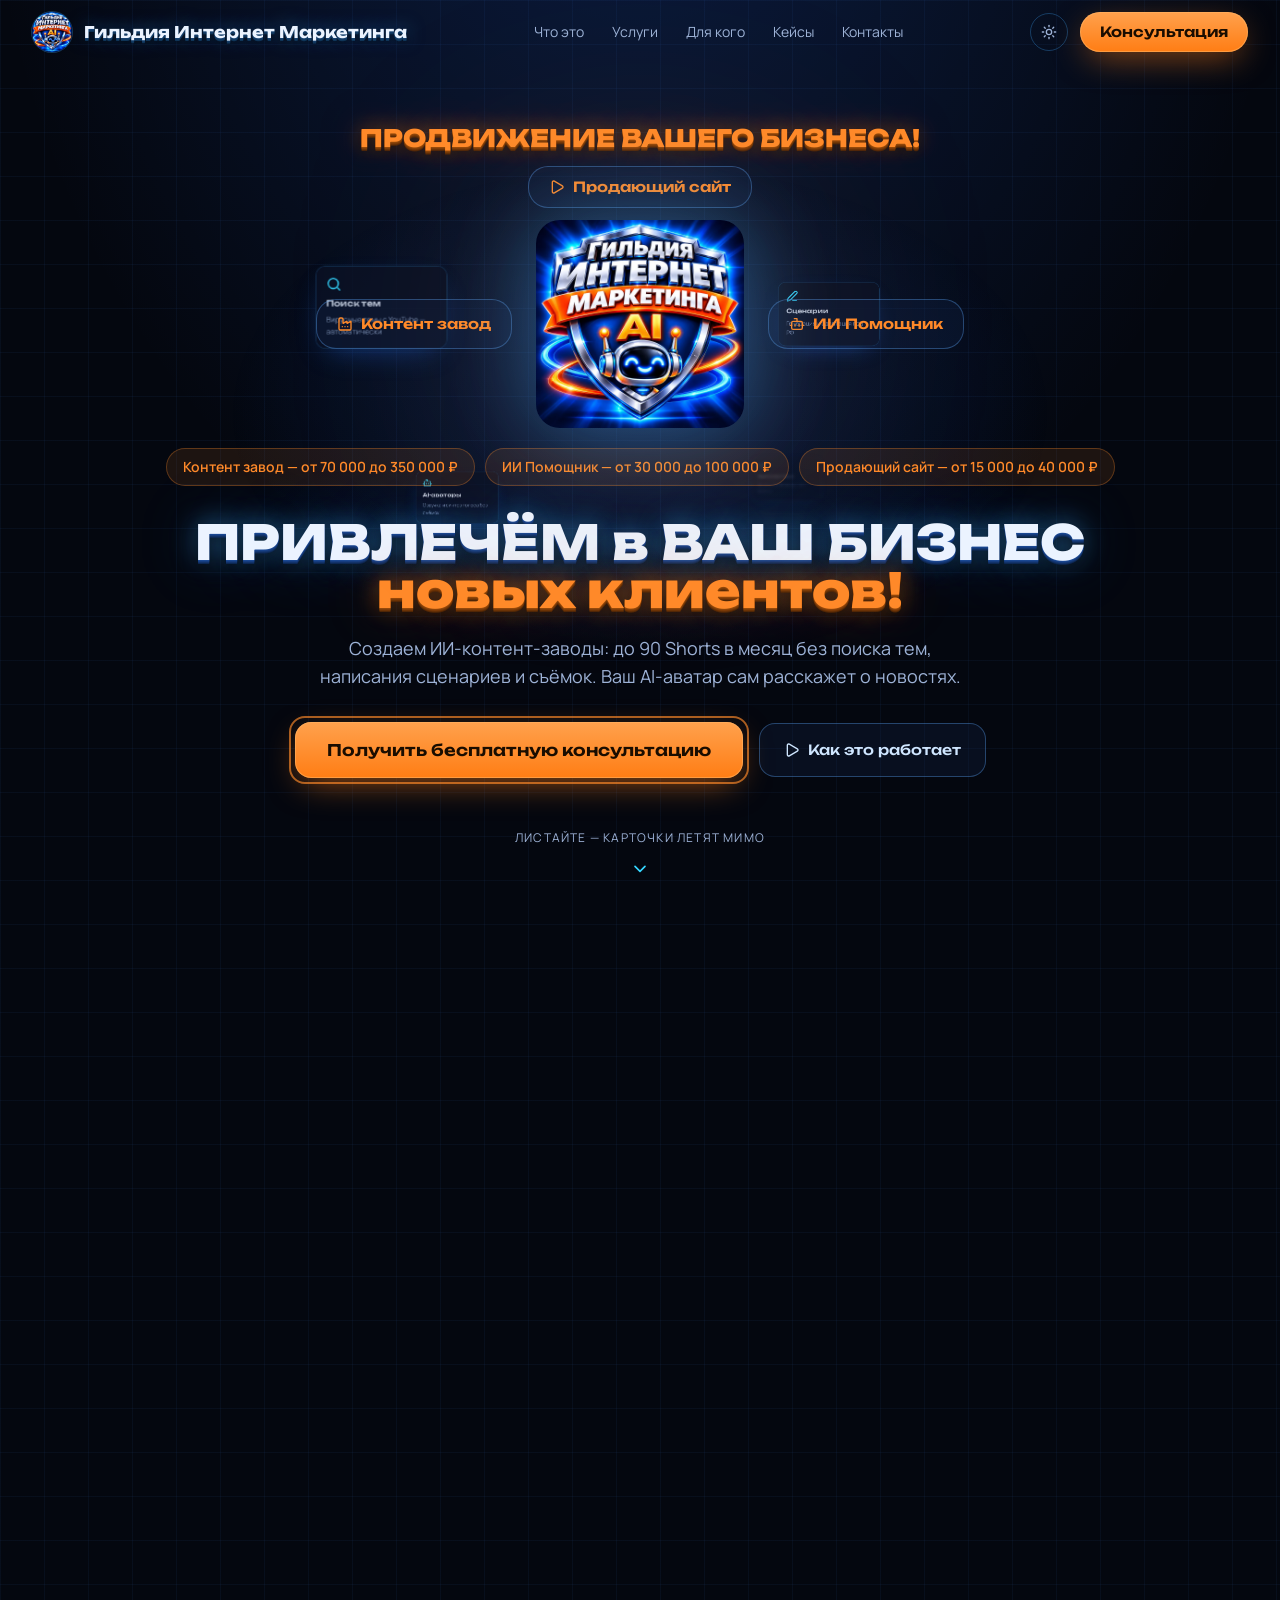
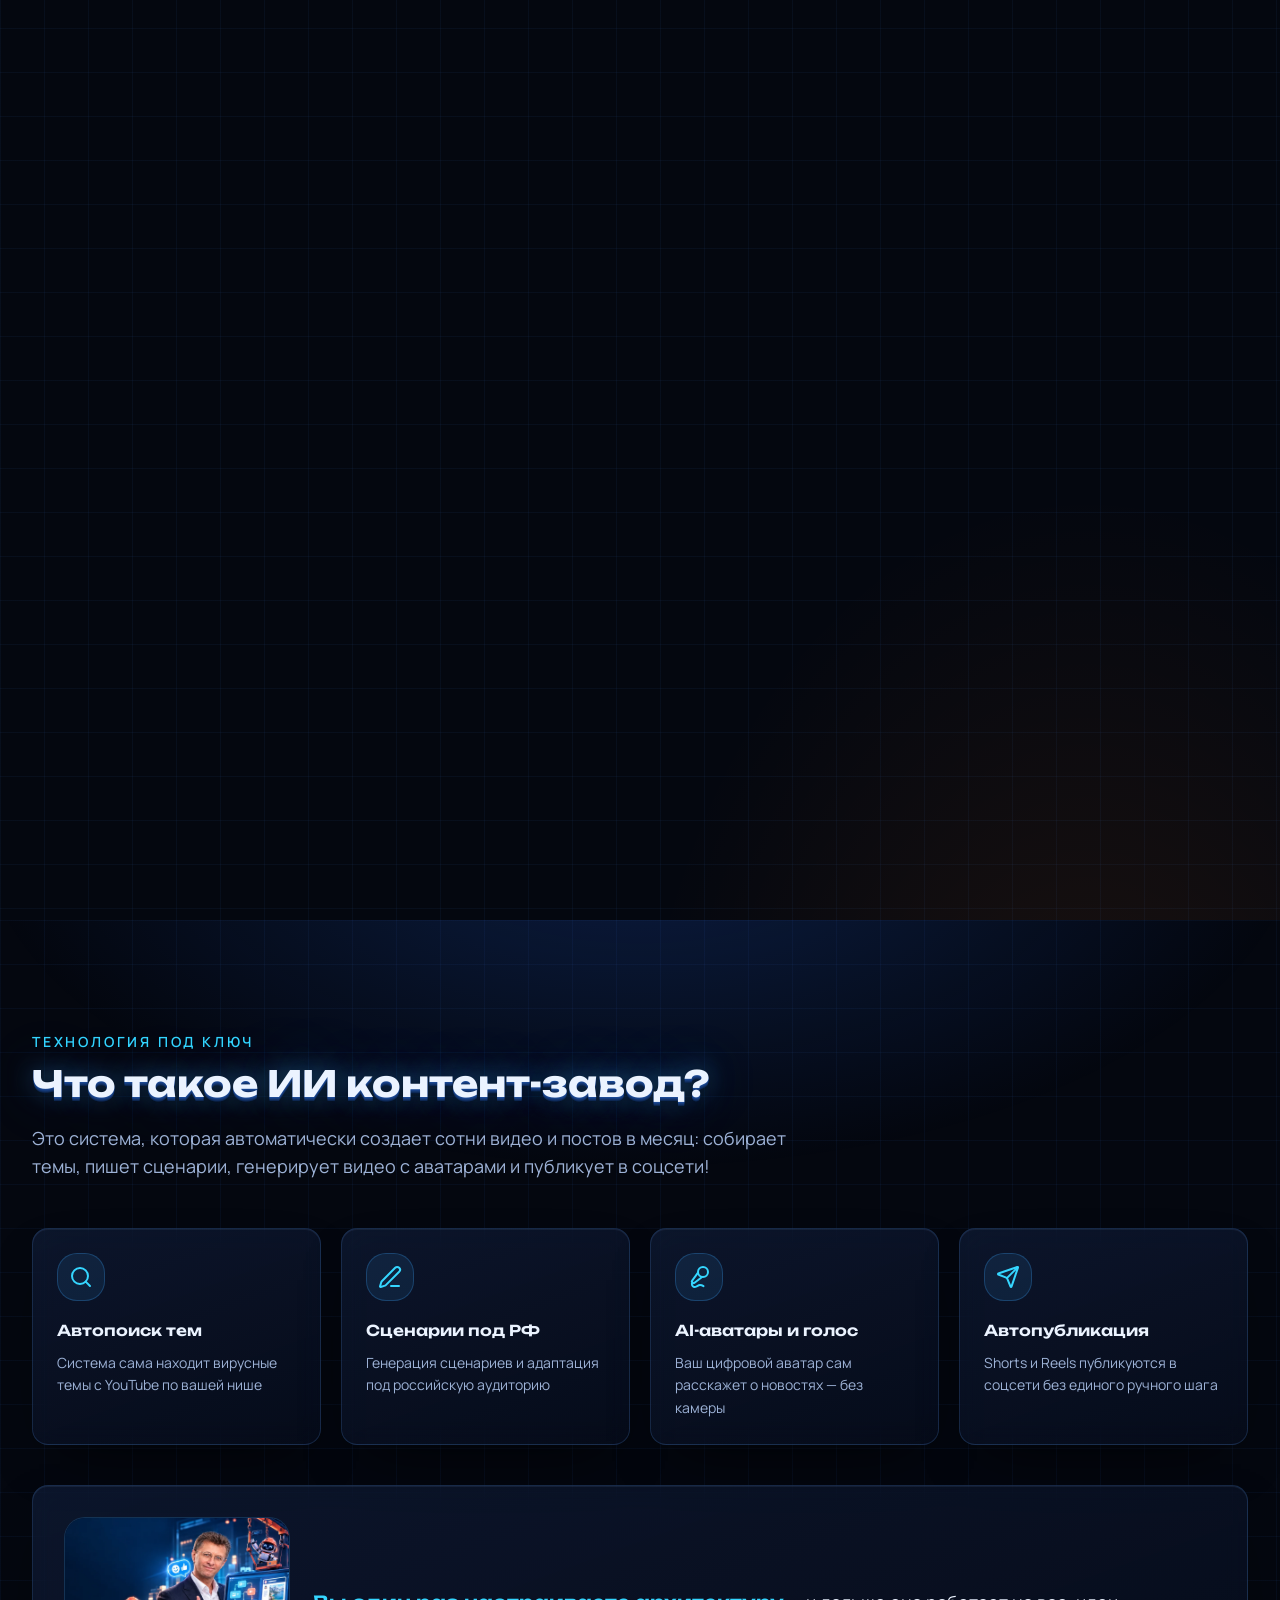
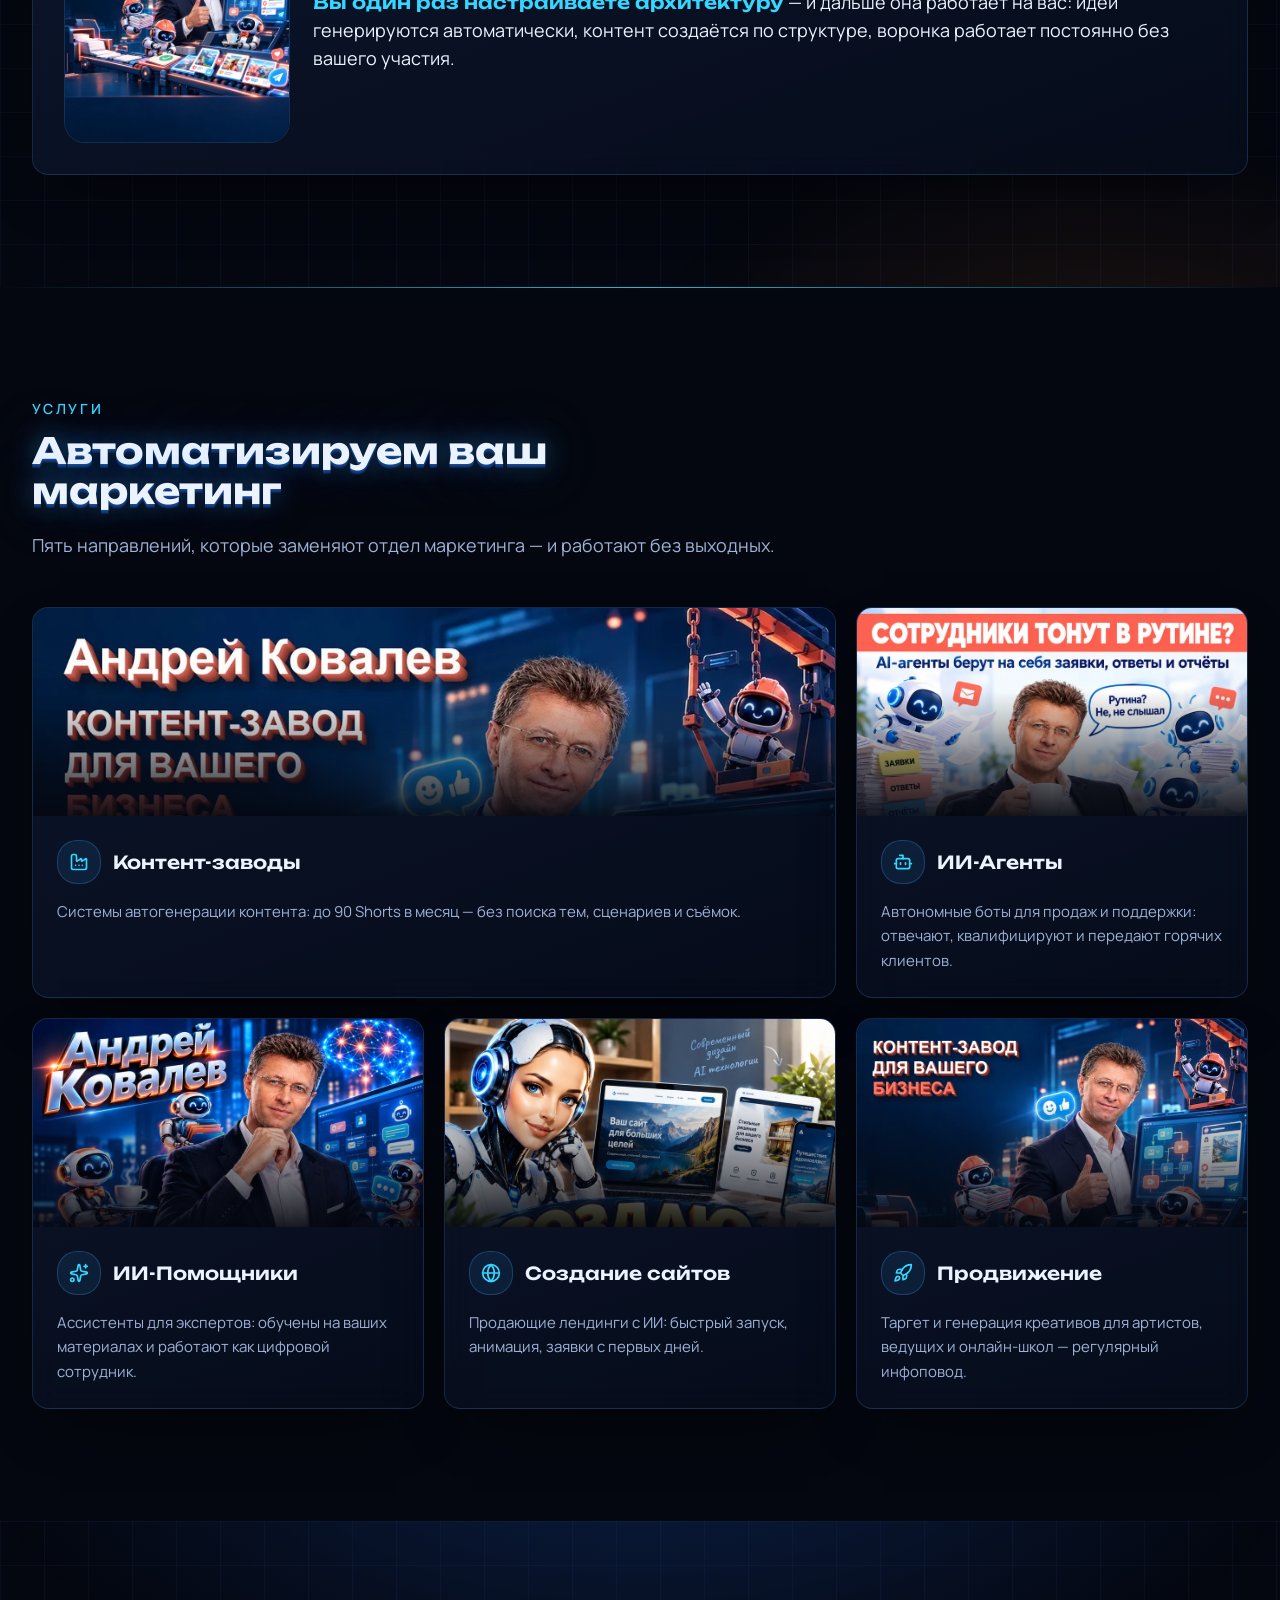
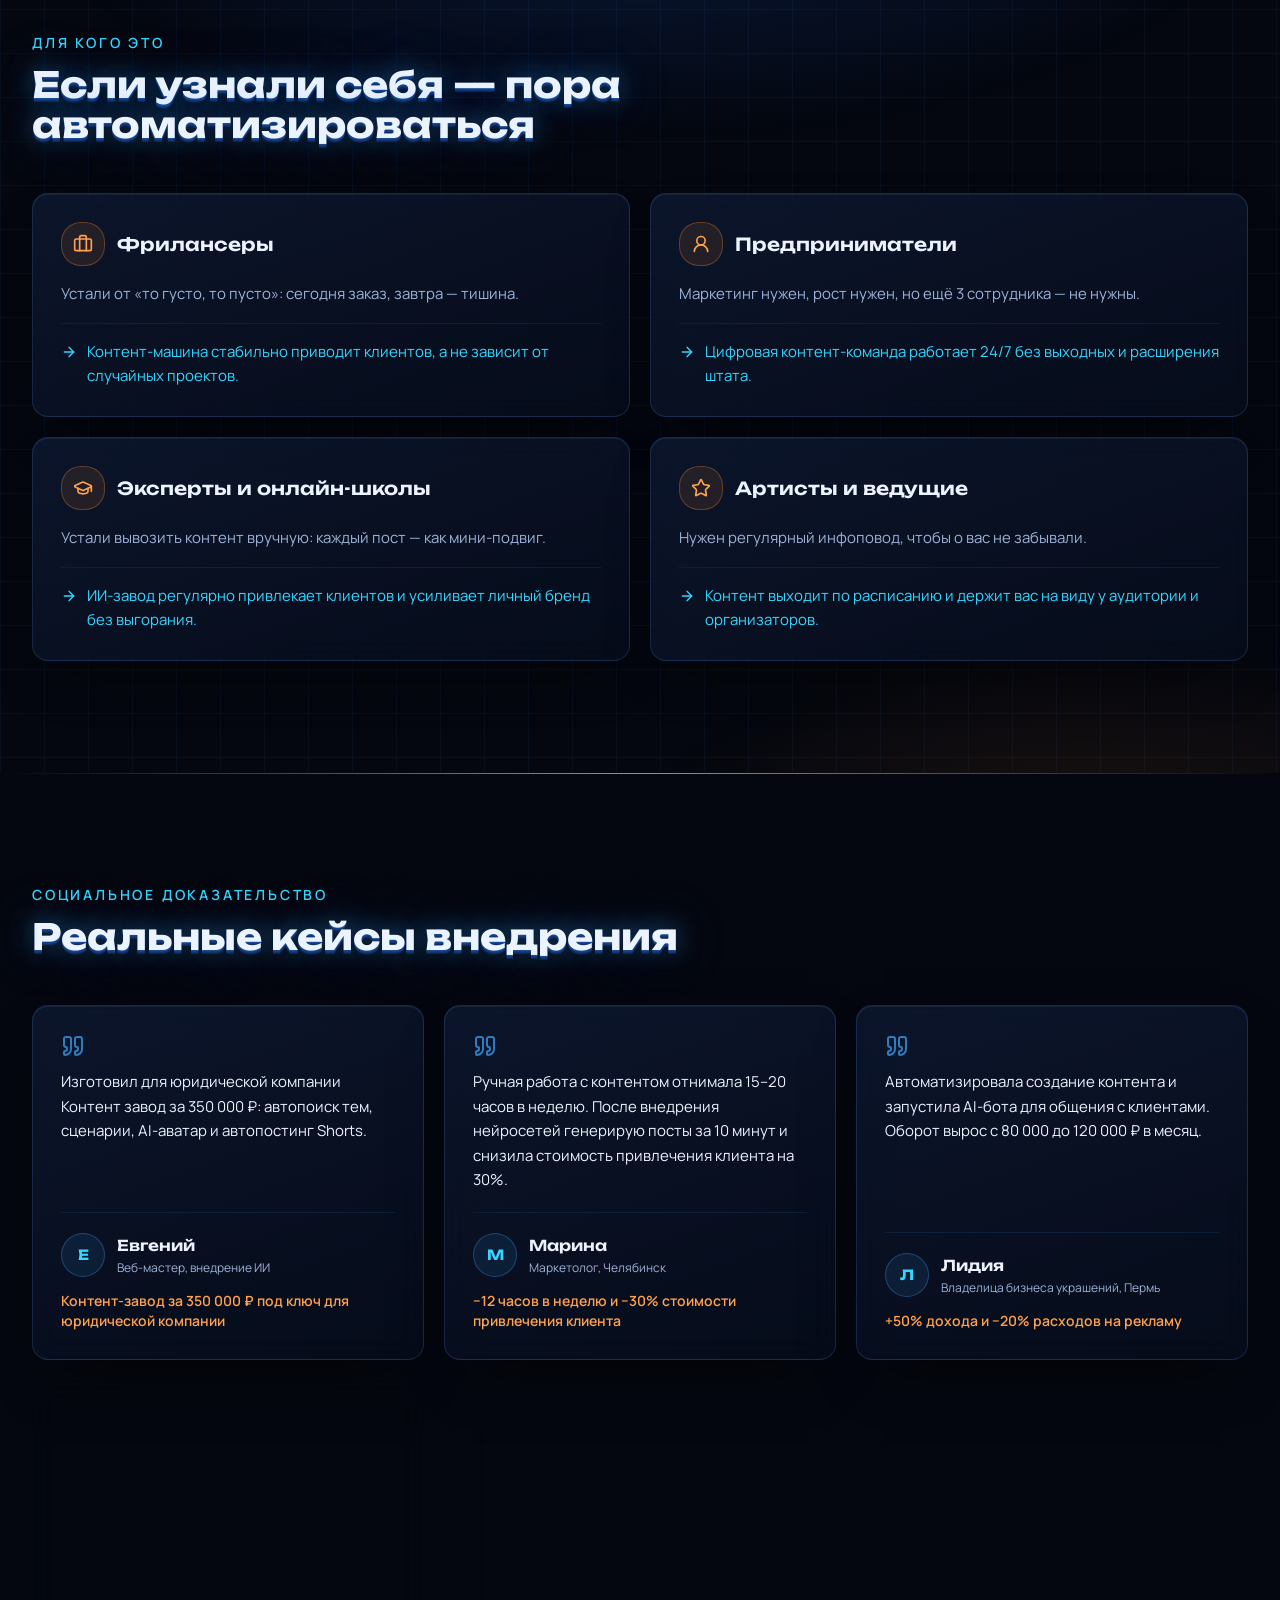
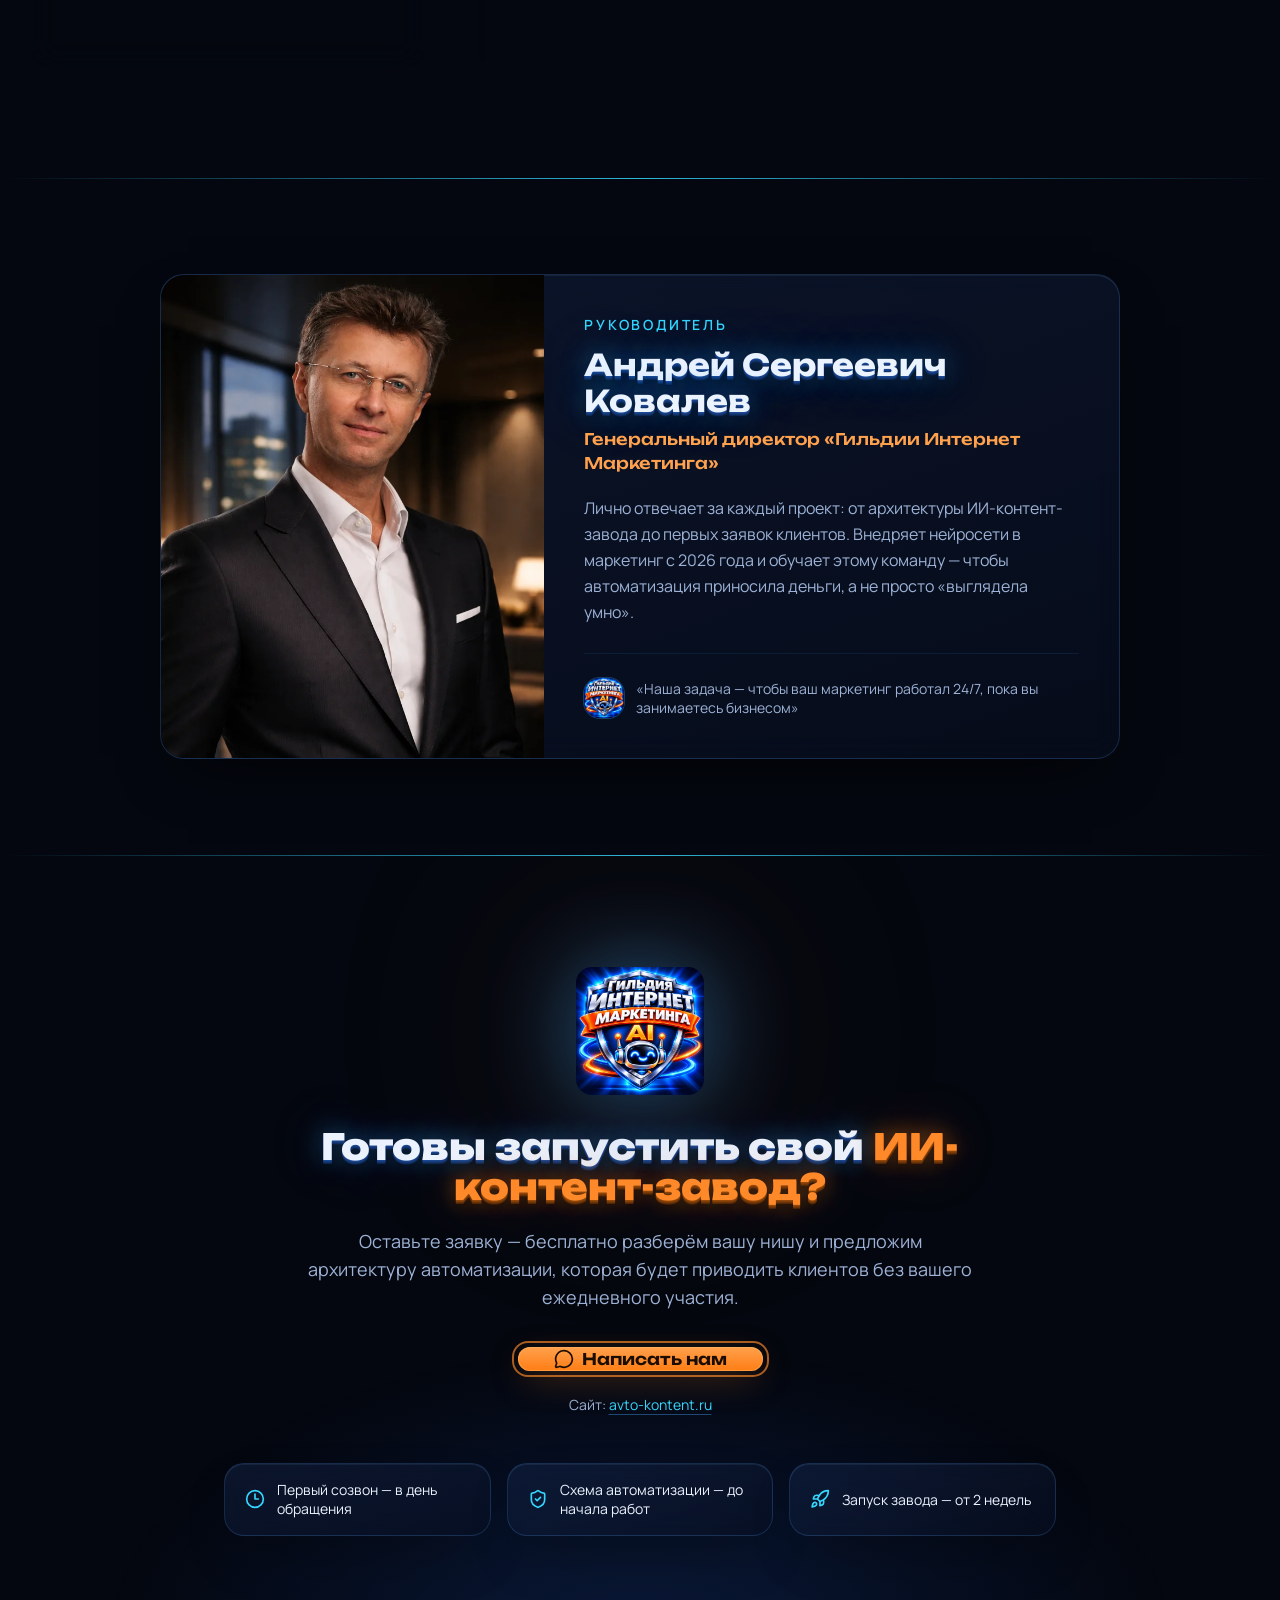
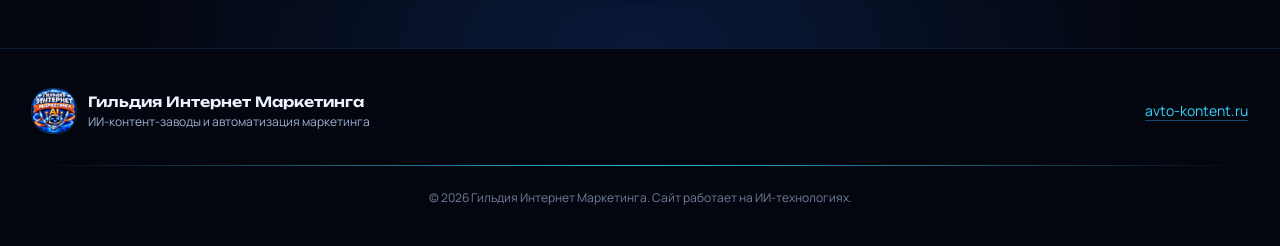
<file: index.html>
<!doctype html>
<html lang="ru" class="dark">
  <head>
    <meta charset="UTF-8" />
    <meta name="viewport" content="width=device-width, initial-scale=1.0" />
    <title>Гильдия Интернет Маркетинга — ИИ-контент-заводы и автоматизация маркетинга 24/7</title>
    <meta
      name="description"
      content="Создаём ИИ-контент-заводы: до 90 Shorts в месяц без поиска тем, сценариев и съёмок. ИИ-агенты для продаж, сайты с ИИ, продвижение. Привлечём в ваш бизнес новых клиентов! Бесплатная консультация."
    />
    <meta
      name="keywords"
      content="ИИ контент-завод, автоматизация маркетинга, ИИ-агенты для бизнеса, автоконтент, AI-аватары, нейросети для бизнеса, создание сайтов с ИИ, продвижение через ИИ, Shorts автоматически"
    />
    <meta name="author" content="Гильдия Интернет Маркетинга" />
    <meta name="robots" content="index, follow" />
    <meta name="yandex-verification" content="ceacd7efe82fa1aa" />
    <a href="google9ae47ddd75065cc3.html" style="display:none" aria-hidden="true"></a>
    <meta name="theme-color" content="#04070f" />
    <link rel="canonical" href="https://andreikovalev68.github.io/avto-kontent/" />

    <!-- Open Graph: как ссылка выглядит в соцсетях и мессенджерах -->
    <meta property="og:type" content="website" />
    <meta property="og:locale" content="ru_RU" />
    <meta property="og:site_name" content="Гильдия Интернет Маркетинга" />
    <meta property="og:title" content="ПРИВЛЕЧЁМ в ВАШ БИЗНЕС новых клиентов!" />
    <meta
      property="og:description"
      content="ИИ-контент-заводы, ИИ-агенты и сайты с ИИ. До 90 Shorts в месяц — без рутины. Работаем 24/7."
    />
    <meta property="og:url" content="https://andreikovalev68.github.io/avto-kontent/" />
    <meta
      property="og:image"
      content="https://andreikovalev68.github.io/avto-kontent/assets/img/hero-banner.webp"
    />
    <meta property="og:image:width" content="1400" />
    <meta property="og:image:height" content="611" />
    <meta property="og:image:alt" content="Продвижение бизнеса через сайты, ИИ-агентов и автоконтент" />

    <!-- Twitter / X -->
    <meta name="twitter:card" content="summary_large_image" />
    <meta name="twitter:title" content="ПРИВЛЕЧЁМ в ВАШ БИЗНЕС новых клиентов!" />
    <meta
      name="twitter:description"
      content="ИИ-контент-заводы и автоматизация маркетинга 24/7. До 90 Shorts в месяц без вашего участия."
    />
    <meta
      name="twitter:image"
      content="https://andreikovalev68.github.io/avto-kontent/assets/img/hero-banner.webp"
    />

    <!-- Структурированные данные: помогают Яндексу и Google понять, кто мы -->
    <script type="application/ld+json">
      {
        "@context": "https://schema.org",
        "@type": "Organization",
        "name": "Гильдия Интернет Маркетинга",
        "url": "https://andreikovalev68.github.io/avto-kontent/",
        "logo": "https://andreikovalev68.github.io/avto-kontent/assets/img/logo.webp",
        "description": "Автоматические ИИ-контент-заводы, ИИ-агенты для продаж и сайты с ИИ. Маркетинг, работающий 24/7 без участия человека.",
        "founder": {
          "@type": "Person",
          "name": "Андрей Сергеевич Ковалев",
          "jobTitle": "Генеральный директор"
        }
      }
    </script>

    <link rel="icon" type="image/webp" href="assets/img/logo.webp" />
    <link rel="preconnect" href="https://fonts.googleapis.com" />
    <link rel="preconnect" href="https://fonts.gstatic.com" crossorigin />
    <link
      href="https://fonts.googleapis.com/css2?family=Unbounded:wght@400;500;600;700;800;900&family=Manrope:wght@400;500;600;700;800&display=swap"
      rel="stylesheet"
    />
    <script type="module" crossorigin src="./assets/index-Uwdt2e2u.js"></script>
    <link rel="stylesheet" crossorigin href="./assets/index-DB9VIX-s.css">
  </head>
  <body>
    <div id="root"></div>
  </body>
</html>
</file>
<file: assets/index-DB9VIX-s.css>
*,:before,:after{--tw-border-spacing-x: 0;--tw-border-spacing-y: 0;--tw-translate-x: 0;--tw-translate-y: 0;--tw-rotate: 0;--tw-skew-x: 0;--tw-skew-y: 0;--tw-scale-x: 1;--tw-scale-y: 1;--tw-pan-x: ;--tw-pan-y: ;--tw-pinch-zoom: ;--tw-scroll-snap-strictness: proximity;--tw-gradient-from-position: ;--tw-gradient-via-position: ;--tw-gradient-to-position: ;--tw-ordinal: ;--tw-slashed-zero: ;--tw-numeric-figure: ;--tw-numeric-spacing: ;--tw-numeric-fraction: ;--tw-ring-inset: ;--tw-ring-offset-width: 0px;--tw-ring-offset-color: #fff;--tw-ring-color: rgb(59 130 246 / .5);--tw-ring-offset-shadow: 0 0 #0000;--tw-ring-shadow: 0 0 #0000;--tw-shadow: 0 0 #0000;--tw-shadow-colored: 0 0 #0000;--tw-blur: ;--tw-brightness: ;--tw-contrast: ;--tw-grayscale: ;--tw-hue-rotate: ;--tw-invert: ;--tw-saturate: ;--tw-sepia: ;--tw-drop-shadow: ;--tw-backdrop-blur: ;--tw-backdrop-brightness: ;--tw-backdrop-contrast: ;--tw-backdrop-grayscale: ;--tw-backdrop-hue-rotate: ;--tw-backdrop-invert: ;--tw-backdrop-opacity: ;--tw-backdrop-saturate: ;--tw-backdrop-sepia: ;--tw-contain-size: ;--tw-contain-layout: ;--tw-contain-paint: ;--tw-contain-style: }::backdrop{--tw-border-spacing-x: 0;--tw-border-spacing-y: 0;--tw-translate-x: 0;--tw-translate-y: 0;--tw-rotate: 0;--tw-skew-x: 0;--tw-skew-y: 0;--tw-scale-x: 1;--tw-scale-y: 1;--tw-pan-x: ;--tw-pan-y: ;--tw-pinch-zoom: ;--tw-scroll-snap-strictness: proximity;--tw-gradient-from-position: ;--tw-gradient-via-position: ;--tw-gradient-to-position: ;--tw-ordinal: ;--tw-slashed-zero: ;--tw-numeric-figure: ;--tw-numeric-spacing: ;--tw-numeric-fraction: ;--tw-ring-inset: ;--tw-ring-offset-width: 0px;--tw-ring-offset-color: #fff;--tw-ring-color: rgb(59 130 246 / .5);--tw-ring-offset-shadow: 0 0 #0000;--tw-ring-shadow: 0 0 #0000;--tw-shadow: 0 0 #0000;--tw-shadow-colored: 0 0 #0000;--tw-blur: ;--tw-brightness: ;--tw-contrast: ;--tw-grayscale: ;--tw-hue-rotate: ;--tw-invert: ;--tw-saturate: ;--tw-sepia: ;--tw-drop-shadow: ;--tw-backdrop-blur: ;--tw-backdrop-brightness: ;--tw-backdrop-contrast: ;--tw-backdrop-grayscale: ;--tw-backdrop-hue-rotate: ;--tw-backdrop-invert: ;--tw-backdrop-opacity: ;--tw-backdrop-saturate: ;--tw-backdrop-sepia: ;--tw-contain-size: ;--tw-contain-layout: ;--tw-contain-paint: ;--tw-contain-style: }*,:before,:after{box-sizing:border-box;border-width:0;border-style:solid;border-color:#e5e7eb}:before,:after{--tw-content: ""}html,:host{line-height:1.5;-webkit-text-size-adjust:100%;-moz-tab-size:4;-o-tab-size:4;tab-size:4;font-family:Manrope,system-ui,sans-serif;font-feature-settings:normal;font-variation-settings:normal;-webkit-tap-highlight-color:transparent}body{margin:0;line-height:inherit}hr{height:0;color:inherit;border-top-width:1px}abbr:where([title]){-webkit-text-decoration:underline dotted;text-decoration:underline dotted}h1,h2,h3,h4,h5,h6{font-size:inherit;font-weight:inherit}a{color:inherit;text-decoration:inherit}b,strong{font-weight:bolder}code,kbd,samp,pre{font-family:ui-monospace,SFMono-Regular,Menlo,Monaco,Consolas,Liberation Mono,Courier New,monospace;font-feature-settings:normal;font-variation-settings:normal;font-size:1em}small{font-size:80%}sub,sup{font-size:75%;line-height:0;position:relative;vertical-align:baseline}sub{bottom:-.25em}sup{top:-.5em}table{text-indent:0;border-color:inherit;border-collapse:collapse}button,input,optgroup,select,textarea{font-family:inherit;font-feature-settings:inherit;font-variation-settings:inherit;font-size:100%;font-weight:inherit;line-height:inherit;letter-spacing:inherit;color:inherit;margin:0;padding:0}button,select{text-transform:none}button,input:where([type=button]),input:where([type=reset]),input:where([type=submit]){-webkit-appearance:button;background-color:transparent;background-image:none}:-moz-focusring{outline:auto}:-moz-ui-invalid{box-shadow:none}progress{vertical-align:baseline}::-webkit-inner-spin-button,::-webkit-outer-spin-button{height:auto}[type=search]{-webkit-appearance:textfield;outline-offset:-2px}::-webkit-search-decoration{-webkit-appearance:none}::-webkit-file-upload-button{-webkit-appearance:button;font:inherit}summary{display:list-item}blockquote,dl,dd,h1,h2,h3,h4,h5,h6,hr,figure,p,pre{margin:0}fieldset{margin:0;padding:0}legend{padding:0}ol,ul,menu{list-style:none;margin:0;padding:0}dialog{padding:0}textarea{resize:vertical}input::-moz-placeholder,textarea::-moz-placeholder{opacity:1;color:#9ca3af}input::placeholder,textarea::placeholder{opacity:1;color:#9ca3af}button,[role=button]{cursor:pointer}:disabled{cursor:default}img,svg,video,canvas,audio,iframe,embed,object{display:block;vertical-align:middle}img,video{max-width:100%;height:auto}[hidden]:where(:not([hidden=until-found])){display:none}:root{--background: 222 60% 4%;--foreground: 214 100% 96%;--card: 222 50% 7%;--card-foreground: 214 100% 96%;--popover: 222 50% 7%;--popover-foreground: 214 100% 96%;--primary: 25 100% 58%;--primary-foreground: 222 60% 6%;--secondary: 217 80% 55%;--secondary-foreground: 214 100% 96%;--muted: 220 35% 14%;--muted-foreground: 217 30% 68%;--accent: 197 100% 55%;--accent-foreground: 222 60% 6%;--destructive: 0 72% 55%;--destructive-foreground: 0 0% 98%;--border: 214 60% 18%;--input: 214 60% 18%;--ring: 197 100% 55%;--radius: 1rem;--ink: 4 7 15;--panel: 10 18 38;--neon: 63 169 255;--ice: 53 214 255;--ember: 255 138 42;--emberlight: 255 161 77;--mist: 157 178 214}:root.\!light{--background: 222 32% 96% !important;--foreground: 222 45% 14% !important;--card: 0 0% 100% !important;--card-foreground: 222 45% 14% !important;--popover: 0 0% 100% !important;--popover-foreground: 222 45% 14% !important;--muted: 220 22% 92% !important;--muted-foreground: 220 15% 42% !important;--border: 220 22% 80% !important;--input: 220 22% 80% !important;--ring: 214 85% 45% !important;--ink: 238 241 247 !important;--panel: 255 255 255 !important;--neon: 17 102 212 !important;--ice: 9 117 175 !important;--ember: 215 102 9 !important;--emberlight: 186 88 8 !important;--mist: 80 95 125 !important}:root.light{--background: 222 32% 96%;--foreground: 222 45% 14%;--card: 0 0% 100%;--card-foreground: 222 45% 14%;--popover: 0 0% 100%;--popover-foreground: 222 45% 14%;--muted: 220 22% 92%;--muted-foreground: 220 15% 42%;--border: 220 22% 80%;--input: 220 22% 80%;--ring: 214 85% 45%;--ink: 238 241 247;--panel: 255 255 255;--neon: 17 102 212;--ice: 9 117 175;--ember: 215 102 9;--emberlight: 186 88 8;--mist: 80 95 125}*{border-color:hsl(var(--border))}html{scroll-behavior:smooth}body{background-color:hsl(var(--background));font-family:Manrope,system-ui,sans-serif;color:hsl(var(--foreground));-webkit-font-smoothing:antialiased;-moz-osx-font-smoothing:grayscale;background-color:rgb(var(--ink));overflow-x:hidden}::-moz-selection{background:#ff8a2ad9;color:#04070f}::selection{background:#ff8a2ad9;color:#04070f}:focus-visible{outline:2px solid #35d6ff;outline-offset:3px;border-radius:4px}.glass{background:linear-gradient(160deg,#172a526b,#080f228c);border:1px solid rgba(94,168,255,.18);backdrop-filter:blur(14px);-webkit-backdrop-filter:blur(14px);box-shadow:0 24px 60px -28px #000c,inset 0 1px #a0cdff14}.glass-hover{transition:transform .25s ease-out,border-color .25s ease-out,box-shadow .25s ease-out}.glass-hover:hover{transform:translateY(-4px);border-color:#5ea8ff73;box-shadow:0 30px 70px -24px #2678ff59,inset 0 1px #a0cdff1f}.neon-line{background:linear-gradient(90deg,transparent,rgba(53,214,255,.85),transparent);height:1px}.text-glow-blue{text-shadow:0 1px 0 rgba(28,74,150,.9),0 2px 0 rgba(24,64,132,.85),0 3px 0 rgba(20,55,114,.8),0 4px 0 rgba(16,46,96,.75),0 6px 14px rgba(0,0,0,.55),0 0 24px rgba(63,169,255,.55),0 0 64px rgba(63,169,255,.3)}.text-glow-ember{text-shadow:0 1px 0 rgba(150,74,12,.9),0 2px 0 rgba(132,64,10,.85),0 3px 0 rgba(114,55,8,.8),0 4px 0 rgba(96,46,6,.75),0 6px 14px rgba(0,0,0,.55),0 0 22px rgba(255,138,42,.6),0 0 60px rgba(255,138,42,.32)}.text-3d{text-shadow:0 1px 0 #16406e,0 2px 0 #123a63,0 3px 0 #0f3457,0 4px 6px rgba(0,0,0,.6),0 0 18px rgba(63,169,255,.5)}.btn-ember{position:relative;display:inline-flex;align-items:center;justify-content:center;gap:.5rem;font-family:Unbounded,Manrope,sans-serif;font-weight:600;--tw-text-opacity: 1;color:rgb(26 13 0 / var(--tw-text-opacity, 1));transition-property:transform;transition-timing-function:cubic-bezier(.4,0,.2,1);transition-duration:.2s;transition-timing-function:cubic-bezier(0,0,.2,1);animation-duration:.2s;animation-timing-function:cubic-bezier(0,0,.2,1);background:linear-gradient(180deg,#ffa14d,#ff7d14);box-shadow:0 0 0 1px #ffb4648c inset,0 10px 34px -8px #ff7d14a6}.btn-ember:hover{transform:translateY(-2px) scale(1.02);box-shadow:0 0 0 1px #ffbe78b3 inset,0 16px 44px -8px #ff7d14cc}.btn-ember:active{transform:translateY(0) scale(.99)}.btn-ghost{display:inline-flex;align-items:center;justify-content:center;gap:.5rem;font-family:Unbounded,Manrope,sans-serif;font-weight:500;--tw-text-opacity: 1;color:rgb(207 230 255 / var(--tw-text-opacity, 1));transition-property:color,background-color,border-color,text-decoration-color,fill,stroke;transition-timing-function:cubic-bezier(.4,0,.2,1);transition-duration:.2s;animation-duration:.2s;border:1px solid rgba(94,168,255,.35);background:#172a5240}.btn-ghost:hover{border-color:#5ea8ffb3;background:#264c944d}.bg-circuit{background-image:radial-gradient(ellipse 80% 55% at 50% -10%,rgba(38,110,255,.22),transparent 65%),radial-gradient(ellipse 60% 45% at 85% 110%,rgba(255,125,20,.1),transparent 60%),linear-gradient(rgba(63,140,255,.055) 1px,transparent 1px),linear-gradient(90deg,rgba(63,140,255,.055) 1px,transparent 1px);background-size:100% 100%,100% 100%,44px 44px,44px 44px}.tunnel-scene{perspective:900px;perspective-origin:50% 46%}.tunnel-card{transform-style:preserve-3d;will-change:transform,opacity}.logo-float{animation:floaty 7s ease-in-out infinite;filter:drop-shadow(0 0 44px rgba(63,169,255,.45)) drop-shadow(0 0 120px rgba(255,125,20,.18))}.pulse-ring:after{content:"";position:absolute;inset:-6px;border-radius:inherit;border:2px solid rgba(255,138,42,.65);animation:ringpulse 2.2s ease-out infinite;pointer-events:none}.sr-only{position:absolute;width:1px;height:1px;padding:0;margin:-1px;overflow:hidden;clip:rect(0,0,0,0);white-space:nowrap;border-width:0}.pointer-events-none{pointer-events:none}.visible{visibility:visible}.invisible{visibility:hidden}.fixed{position:fixed}.absolute{position:absolute}.relative{position:relative}.sticky{position:sticky}.inset-0{inset:0}.inset-x-0{left:0;right:0}.inset-y-0{top:0;bottom:0}.-bottom-12{bottom:-3rem}.-bottom-8{bottom:-2rem}.-left-12{left:-3rem}.-left-8{left:-2rem}.-right-12{right:-3rem}.-top-12{top:-3rem}.bottom-0{bottom:0}.bottom-7{bottom:1.75rem}.left-0{left:0}.left-1\/2{left:50%}.left-2{left:.5rem}.left-\[50\%\]{left:50%}.right-0{right:0}.right-1{right:.25rem}.right-2{right:.5rem}.right-3{right:.75rem}.right-4{right:1rem}.top-0{top:0}.top-1\.5{top:.375rem}.top-1\/2{top:50%}.top-3\.5{top:.875rem}.top-4{top:1rem}.top-\[1px\]{top:1px}.top-\[50\%\]{top:50%}.top-\[60\%\]{top:60%}.top-full{top:100%}.isolate{isolation:isolate}.z-10{z-index:10}.z-20{z-index:20}.z-40{z-index:40}.z-50{z-index:50}.z-\[1\]{z-index:1}.order-first{order:-9999}.order-last{order:9999}.col-start-2{grid-column-start:2}.row-span-2{grid-row:span 2 / span 2}.row-start-1{grid-row-start:1}.\!m-0{margin:0!important}.-mx-0{margin-left:-0px;margin-right:-0px}.-mx-1{margin-left:-.25rem;margin-right:-.25rem}.-my-2{margin-top:-.5rem;margin-bottom:-.5rem}.mx-2{margin-left:.5rem;margin-right:.5rem}.mx-3\.5{margin-left:.875rem;margin-right:.875rem}.mx-auto{margin-left:auto;margin-right:auto}.my-0{margin-top:0;margin-bottom:0}.my-0\.5{margin-top:.125rem;margin-bottom:.125rem}.my-1{margin-top:.25rem;margin-bottom:.25rem}.-ml-4{margin-left:-1rem}.-mt-4{margin-top:-1rem}.mb-1\.5{margin-bottom:.375rem}.mb-2{margin-bottom:.5rem}.mb-3{margin-bottom:.75rem}.ml-1{margin-left:.25rem}.ml-4{margin-left:1rem}.ml-auto{margin-left:auto}.mt-0\.5{margin-top:.125rem}.mt-1{margin-top:.25rem}.mt-1\.5{margin-top:.375rem}.mt-10{margin-top:2.5rem}.mt-12{margin-top:3rem}.mt-2{margin-top:.5rem}.mt-2\.5{margin-top:.625rem}.mt-3{margin-top:.75rem}.mt-3\.5{margin-top:.875rem}.mt-4{margin-top:1rem}.mt-5{margin-top:1.25rem}.mt-6{margin-top:1.5rem}.mt-7{margin-top:1.75rem}.mt-8{margin-top:2rem}.mt-9{margin-top:2.25rem}.mt-auto{margin-top:auto}.line-clamp-1{overflow:hidden;display:-webkit-box;-webkit-box-orient:vertical;-webkit-line-clamp:1}.line-clamp-2{overflow:hidden;display:-webkit-box;-webkit-box-orient:vertical;-webkit-line-clamp:2}.block{display:block}.flex{display:flex}.inline-flex{display:inline-flex}.table{display:table}.table-caption{display:table-caption}.table-cell{display:table-cell}.table-row{display:table-row}.grid{display:grid}.hidden{display:none}.aspect-square{aspect-ratio:1 / 1}.aspect-video{aspect-ratio:16 / 9}.size-10{width:2.5rem;height:2.5rem}.size-2{width:.5rem;height:.5rem}.size-2\.5{width:.625rem;height:.625rem}.size-3{width:.75rem;height:.75rem}.size-3\.5{width:.875rem;height:.875rem}.size-4{width:1rem;height:1rem}.size-6{width:1.5rem;height:1.5rem}.size-7{width:1.75rem;height:1.75rem}.size-8{width:2rem;height:2rem}.size-9{width:2.25rem;height:2.25rem}.size-auto{width:auto;height:auto}.size-full{width:100%;height:100%}.h-1\.5{height:.375rem}.h-10{height:2.5rem}.h-11{height:2.75rem}.h-12{height:3rem}.h-14{height:3.5rem}.h-16{height:4rem}.h-2{height:.5rem}.h-2\.5{height:.625rem}.h-3\.5{height:.875rem}.h-4{height:1rem}.h-44{height:11rem}.h-5{height:1.25rem}.h-6{height:1.5rem}.h-7{height:1.75rem}.h-8{height:2rem}.h-9{height:2.25rem}.h-\[1\.15rem\]{height:1.15rem}.h-\[280vh\]{height:280vh}.h-\[calc\(100\%-1px\)\]{height:calc(100% - 1px)}.h-\[var\(--radix-navigation-menu-viewport-height\)\]{height:var(--radix-navigation-menu-viewport-height)}.h-\[var\(--radix-select-trigger-height\)\]{height:var(--radix-select-trigger-height)}.h-auto{height:auto}.h-full{height:100%}.h-px{height:1px}.h-screen{height:100vh}.h-svh{height:100svh}.max-h-\[300px\]{max-height:300px}.min-h-0{min-height:0px}.min-h-16{min-height:4rem}.min-h-4{min-height:1rem}.min-h-\[320px\]{min-height:320px}.min-h-screen{min-height:100vh}.min-h-svh{min-height:100svh}.w-0{width:0px}.w-1{width:.25rem}.w-10{width:2.5rem}.w-11{width:2.75rem}.w-12{width:3rem}.w-14{width:3.5rem}.w-2{width:.5rem}.w-2\.5{width:.625rem}.w-2\/3{width:66.666667%}.w-28{width:7rem}.w-3{width:.75rem}.w-3\.5{width:.875rem}.w-3\/4{width:75%}.w-36{width:9rem}.w-4{width:1rem}.w-40{width:10rem}.w-44{width:11rem}.w-5{width:1.25rem}.w-6{width:1.5rem}.w-64{width:16rem}.w-72{width:18rem}.w-8{width:2rem}.w-9{width:2.25rem}.w-\[100px\]{width:100px}.w-auto{width:auto}.w-fit{width:-moz-fit-content;width:fit-content}.w-full{width:100%}.w-max{width:-moz-max-content;width:max-content}.w-px{width:1px}.min-w-0{min-width:0px}.min-w-10{min-width:2.5rem}.min-w-5{min-width:1.25rem}.min-w-8{min-width:2rem}.min-w-9{min-width:2.25rem}.min-w-\[12rem\]{min-width:12rem}.min-w-\[228px\]{min-width:228px}.min-w-\[8rem\]{min-width:8rem}.min-w-\[var\(--radix-select-trigger-width\)\]{min-width:var(--radix-select-trigger-width)}.max-w-2xl{max-width:42rem}.max-w-3xl{max-width:48rem}.max-w-4xl{max-width:56rem}.max-w-5xl{max-width:64rem}.max-w-7xl{max-width:80rem}.max-w-\[228px\]{max-width:228px}.max-w-\[calc\(100\%-2rem\)\]{max-width:calc(100% - 2rem)}.max-w-max{max-width:-moz-max-content;max-width:max-content}.max-w-md{max-width:28rem}.max-w-sm{max-width:24rem}.max-w-xl{max-width:36rem}.flex-1{flex:1 1 0%}.shrink-0{flex-shrink:0}.grow{flex-grow:1}.grow-0{flex-grow:0}.basis-full{flex-basis:100%}.caption-bottom{caption-side:bottom}.border-collapse{border-collapse:collapse}.-translate-x-1\/2{--tw-translate-x: -50%;transform:translate(var(--tw-translate-x),var(--tw-translate-y)) rotate(var(--tw-rotate)) skew(var(--tw-skew-x)) skewY(var(--tw-skew-y)) scaleX(var(--tw-scale-x)) scaleY(var(--tw-scale-y))}.-translate-x-px{--tw-translate-x: -1px;transform:translate(var(--tw-translate-x),var(--tw-translate-y)) rotate(var(--tw-rotate)) skew(var(--tw-skew-x)) skewY(var(--tw-skew-y)) scaleX(var(--tw-scale-x)) scaleY(var(--tw-scale-y))}.-translate-y-1\/2{--tw-translate-y: -50%;transform:translate(var(--tw-translate-x),var(--tw-translate-y)) rotate(var(--tw-rotate)) skew(var(--tw-skew-x)) skewY(var(--tw-skew-y)) scaleX(var(--tw-scale-x)) scaleY(var(--tw-scale-y))}.translate-x-\[-50\%\]{--tw-translate-x: -50%;transform:translate(var(--tw-translate-x),var(--tw-translate-y)) rotate(var(--tw-rotate)) skew(var(--tw-skew-x)) skewY(var(--tw-skew-y)) scaleX(var(--tw-scale-x)) scaleY(var(--tw-scale-y))}.translate-x-px{--tw-translate-x: 1px;transform:translate(var(--tw-translate-x),var(--tw-translate-y)) rotate(var(--tw-rotate)) skew(var(--tw-skew-x)) skewY(var(--tw-skew-y)) scaleX(var(--tw-scale-x)) scaleY(var(--tw-scale-y))}.translate-y-0\.5{--tw-translate-y: .125rem;transform:translate(var(--tw-translate-x),var(--tw-translate-y)) rotate(var(--tw-rotate)) skew(var(--tw-skew-x)) skewY(var(--tw-skew-y)) scaleX(var(--tw-scale-x)) scaleY(var(--tw-scale-y))}.translate-y-\[-50\%\]{--tw-translate-y: -50%;transform:translate(var(--tw-translate-x),var(--tw-translate-y)) rotate(var(--tw-rotate)) skew(var(--tw-skew-x)) skewY(var(--tw-skew-y)) scaleX(var(--tw-scale-x)) scaleY(var(--tw-scale-y))}.translate-y-\[calc\(-50\%_-_2px\)\]{--tw-translate-y: calc(-50% - 2px) ;transform:translate(var(--tw-translate-x),var(--tw-translate-y)) rotate(var(--tw-rotate)) skew(var(--tw-skew-x)) skewY(var(--tw-skew-y)) scaleX(var(--tw-scale-x)) scaleY(var(--tw-scale-y))}.rotate-45{--tw-rotate: 45deg;transform:translate(var(--tw-translate-x),var(--tw-translate-y)) rotate(var(--tw-rotate)) skew(var(--tw-skew-x)) skewY(var(--tw-skew-y)) scaleX(var(--tw-scale-x)) scaleY(var(--tw-scale-y))}.rotate-90{--tw-rotate: 90deg;transform:translate(var(--tw-translate-x),var(--tw-translate-y)) rotate(var(--tw-rotate)) skew(var(--tw-skew-x)) skewY(var(--tw-skew-y)) scaleX(var(--tw-scale-x)) scaleY(var(--tw-scale-y))}.transform{transform:translate(var(--tw-translate-x),var(--tw-translate-y)) rotate(var(--tw-rotate)) skew(var(--tw-skew-x)) skewY(var(--tw-skew-y)) scaleX(var(--tw-scale-x)) scaleY(var(--tw-scale-y))}@keyframes caret-blink{0%,70%,to{opacity:1}20%,50%{opacity:0}}.animate-caret-blink{animation:caret-blink 1.25s ease-out infinite}@keyframes pulse{50%{opacity:.5}}.animate-pulse{animation:pulse 2s cubic-bezier(.4,0,.6,1) infinite}@keyframes spin{to{transform:rotate(360deg)}}.animate-spin{animation:spin 1s linear infinite}.cursor-default{cursor:default}.cursor-pointer{cursor:pointer}.cursor-text{cursor:text}.touch-none{touch-action:none}.select-none{-webkit-user-select:none;-moz-user-select:none;user-select:none}.resize-none{resize:none}.snap-x{scroll-snap-type:x var(--tw-scroll-snap-strictness)}.snap-mandatory{--tw-scroll-snap-strictness: mandatory}.snap-center{scroll-snap-align:center}.scroll-my-1{scroll-margin-top:.25rem;scroll-margin-bottom:.25rem}.scroll-py-1{scroll-padding-top:.25rem;scroll-padding-bottom:.25rem}.list-disc{list-style-type:disc}.list-none{list-style-type:none}.auto-rows-min{grid-auto-rows:min-content}.grid-cols-\[0_1fr\]{grid-template-columns:0 1fr}.grid-rows-\[auto_auto\]{grid-template-rows:auto auto}.flex-row{flex-direction:row}.flex-col{flex-direction:column}.flex-col-reverse{flex-direction:column-reverse}.flex-wrap{flex-wrap:wrap}.place-content-center{place-content:center}.items-start{align-items:flex-start}.items-end{align-items:flex-end}.items-center{align-items:center}.items-stretch{align-items:stretch}.justify-start{justify-content:flex-start}.justify-center{justify-content:center}.justify-between{justify-content:space-between}.justify-items-start{justify-items:start}.gap-0\.5{gap:.125rem}.gap-1{gap:.25rem}.gap-1\.5{gap:.375rem}.gap-10{gap:2.5rem}.gap-2{gap:.5rem}.gap-2\.5{gap:.625rem}.gap-3{gap:.75rem}.gap-4{gap:1rem}.gap-5{gap:1.25rem}.gap-6{gap:1.5rem}.gap-7{gap:1.75rem}.gap-\[--spacing\(var\(--gap\)\)\]{gap:var(--spacing(var(--gap)))}.gap-y-0\.5{row-gap:.125rem}.space-y-4>:not([hidden])~:not([hidden]){--tw-space-y-reverse: 0;margin-top:calc(1rem * calc(1 - var(--tw-space-y-reverse)));margin-bottom:calc(1rem * var(--tw-space-y-reverse))}.space-y-5>:not([hidden])~:not([hidden]){--tw-space-y-reverse: 0;margin-top:calc(1.25rem * calc(1 - var(--tw-space-y-reverse)));margin-bottom:calc(1.25rem * var(--tw-space-y-reverse))}.self-start{align-self:flex-start}.self-stretch{align-self:stretch}.justify-self-end{justify-self:end}.overflow-auto{overflow:auto}.overflow-hidden{overflow:hidden}.overflow-x-auto{overflow-x:auto}.overflow-y-auto{overflow-y:auto}.overflow-x-hidden{overflow-x:hidden}.whitespace-nowrap{white-space:nowrap}.text-balance{text-wrap:balance}.break-words{overflow-wrap:break-word}.rounded-2xl{border-radius:1rem}.rounded-3xl{border-radius:1.5rem}.rounded-\[2px\]{border-radius:2px}.rounded-\[4px\]{border-radius:4px}.rounded-\[calc\(var\(--radius\)-5px\)\]{border-radius:calc(var(--radius) - 5px)}.rounded-\[inherit\]{border-radius:inherit}.rounded-full{border-radius:9999px}.rounded-lg{border-radius:var(--radius)}.rounded-md{border-radius:calc(var(--radius) - 2px)}.rounded-none{border-radius:0}.rounded-sm{border-radius:calc(var(--radius) - 4px)}.rounded-xl{border-radius:calc(var(--radius) + 4px)}.rounded-xs{border-radius:calc(var(--radius) - 6px)}.rounded-l-md{border-top-left-radius:calc(var(--radius) - 2px);border-bottom-left-radius:calc(var(--radius) - 2px)}.rounded-r-md{border-top-right-radius:calc(var(--radius) - 2px);border-bottom-right-radius:calc(var(--radius) - 2px)}.rounded-tl-sm{border-top-left-radius:calc(var(--radius) - 4px)}.border{border-width:1px}.border-0{border-width:0px}.border-\[1\.5px\]{border-width:1.5px}.border-y{border-top-width:1px;border-bottom-width:1px}.border-b{border-bottom-width:1px}.border-l{border-left-width:1px}.border-r{border-right-width:1px}.border-t{border-top-width:1px}.border-dashed{border-style:dashed}.border-border{border-color:hsl(var(--border))}.border-border\/50{border-color:hsl(var(--border) / .5)}.border-border\/60{border-color:hsl(var(--border) / .6)}.border-ember\/30{border-color:rgb(var(--ember) / .3)}.border-input{border-color:hsl(var(--input))}.border-neon\/25{border-color:rgb(var(--neon) / .25)}.border-neon\/30{border-color:rgb(var(--neon) / .3)}.border-primary{border-color:hsl(var(--primary))}.border-sidebar-border{border-color:hsl(var(--sidebar-border))}.border-transparent{border-color:transparent}.border-l-transparent{border-left-color:transparent}.border-t-transparent{border-top-color:transparent}.bg-accent{background-color:hsl(var(--accent))}.bg-background{background-color:hsl(var(--background))}.bg-black\/50{background-color:#00000080}.bg-border{background-color:hsl(var(--border))}.bg-card{background-color:hsl(var(--card))}.bg-destructive{--tw-bg-opacity: 1;background-color:hsl(var(--destructive) / var(--tw-bg-opacity, 1))}.bg-ember\/10{background-color:rgb(var(--ember) / .1)}.bg-foreground{background-color:hsl(var(--foreground))}.bg-ink{--tw-bg-opacity: 1;background-color:rgb(var(--ink) / var(--tw-bg-opacity, 1))}.bg-ink\/70{background-color:rgb(var(--ink) / .7)}.bg-ink\/80{background-color:rgb(var(--ink) / .8)}.bg-ink\/85{background-color:rgb(var(--ink) / .85)}.bg-ink\/95{background-color:rgb(var(--ink) / .95)}.bg-input{background-color:hsl(var(--input))}.bg-muted{background-color:hsl(var(--muted))}.bg-muted\/50{background-color:hsl(var(--muted) / .5)}.bg-neon\/10{background-color:rgb(var(--neon) / .1)}.bg-panel\/80{background-color:rgb(var(--panel) / .8)}.bg-popover{background-color:hsl(var(--popover))}.bg-primary{background-color:hsl(var(--primary))}.bg-primary\/20{background-color:hsl(var(--primary) / .2)}.bg-secondary{background-color:hsl(var(--secondary))}.bg-sidebar{background-color:hsl(var(--sidebar-background))}.bg-sidebar-border{background-color:hsl(var(--sidebar-border))}.bg-transparent{background-color:transparent}.bg-white{--tw-bg-opacity: 1;background-color:rgb(255 255 255 / var(--tw-bg-opacity, 1))}.fill-current{fill:currentColor}.fill-foreground{fill:hsl(var(--foreground))}.fill-primary{fill:hsl(var(--primary))}.object-cover{-o-object-fit:cover;object-fit:cover}.object-top{-o-object-position:top;object-position:top}.p-0{padding:0}.p-1{padding:.25rem}.p-2{padding:.5rem}.p-2\.5{padding:.625rem}.p-3{padding:.75rem}.p-4{padding:1rem}.p-6{padding:1.5rem}.p-7{padding:1.75rem}.p-\[3px\]{padding:3px}.p-px{padding:1px}.px-1{padding-left:.25rem;padding-right:.25rem}.px-1\.5{padding-left:.375rem;padding-right:.375rem}.px-2{padding-left:.5rem;padding-right:.5rem}.px-2\.5{padding-left:.625rem;padding-right:.625rem}.px-3{padding-left:.75rem;padding-right:.75rem}.px-3\.5{padding-left:.875rem;padding-right:.875rem}.px-4{padding-left:1rem;padding-right:1rem}.px-5{padding-left:1.25rem;padding-right:1.25rem}.px-6{padding-left:1.5rem;padding-right:1.5rem}.px-7{padding-left:1.75rem;padding-right:1.75rem}.px-8{padding-left:2rem;padding-right:2rem}.px-9{padding-left:2.25rem;padding-right:2.25rem}.py-0\.5{padding-top:.125rem;padding-bottom:.125rem}.py-1{padding-top:.25rem;padding-bottom:.25rem}.py-1\.5{padding-top:.375rem;padding-bottom:.375rem}.py-10{padding-top:2.5rem;padding-bottom:2.5rem}.py-2{padding-top:.5rem;padding-bottom:.5rem}.py-2\.5{padding-top:.625rem;padding-bottom:.625rem}.py-20{padding-top:5rem;padding-bottom:5rem}.py-3{padding-top:.75rem;padding-bottom:.75rem}.py-3\.5{padding-top:.875rem;padding-bottom:.875rem}.py-4{padding-top:1rem;padding-bottom:1rem}.py-6{padding-top:1.5rem;padding-bottom:1.5rem}.pb-10{padding-bottom:2.5rem}.pb-3{padding-bottom:.75rem}.pb-4{padding-bottom:1rem}.pl-2{padding-left:.5rem}.pl-3{padding-left:.75rem}.pl-4{padding-left:1rem}.pl-8{padding-left:2rem}.pr-1{padding-right:.25rem}.pr-2{padding-right:.5rem}.pr-2\.5{padding-right:.625rem}.pr-3{padding-right:.75rem}.pr-8{padding-right:2rem}.pt-0{padding-top:0}.pt-24{padding-top:6rem}.pt-3{padding-top:.75rem}.pt-4{padding-top:1rem}.pt-5{padding-top:1.25rem}.pt-6{padding-top:1.5rem}.text-left{text-align:left}.text-center{text-align:center}.align-middle{vertical-align:middle}.font-display{font-family:Unbounded,Manrope,sans-serif}.font-mono{font-family:ui-monospace,SFMono-Regular,Menlo,Monaco,Consolas,Liberation Mono,Courier New,monospace}.font-sans{font-family:Manrope,system-ui,sans-serif}.text-2xl{font-size:1.5rem;line-height:2rem}.text-3xl{font-size:1.875rem;line-height:2.25rem}.text-\[0\.8rem\]{font-size:.8rem}.text-\[11px\]{font-size:11px}.text-\[13px\]{font-size:13px}.text-\[15px\]{font-size:15px}.text-\[26px\]{font-size:26px}.text-base{font-size:1rem;line-height:1.5rem}.text-lg{font-size:1.125rem;line-height:1.75rem}.text-sm{font-size:.875rem;line-height:1.25rem}.text-sm\/relaxed{font-size:.875rem;line-height:1.625}.text-xl{font-size:1.25rem;line-height:1.75rem}.text-xs{font-size:.75rem;line-height:1rem}.font-bold{font-weight:700}.font-extrabold{font-weight:800}.font-medium{font-weight:500}.font-normal{font-weight:400}.font-semibold{font-weight:600}.uppercase{text-transform:uppercase}.tabular-nums{--tw-numeric-spacing: tabular-nums;font-variant-numeric:var(--tw-ordinal) var(--tw-slashed-zero) var(--tw-numeric-figure) var(--tw-numeric-spacing) var(--tw-numeric-fraction)}.leading-\[1\.12\]{line-height:1.12}.leading-\[1\.15\]{line-height:1.15}.leading-none{line-height:1}.leading-normal{line-height:1.5}.leading-relaxed{line-height:1.625}.leading-snug{line-height:1.375}.leading-tight{line-height:1.25}.tracking-\[0\.2em\]{letter-spacing:.2em}.tracking-tight{letter-spacing:-.025em}.tracking-widest{letter-spacing:.1em}.text-accent-foreground{color:hsl(var(--accent-foreground))}.text-background{color:hsl(var(--background))}.text-card-foreground{color:hsl(var(--card-foreground))}.text-current{color:currentColor}.text-destructive{--tw-text-opacity: 1;color:hsl(var(--destructive) / var(--tw-text-opacity, 1))}.text-ember{--tw-text-opacity: 1;color:rgb(var(--ember) / var(--tw-text-opacity, 1))}.text-emberlight{--tw-text-opacity: 1;color:rgb(var(--emberlight) / var(--tw-text-opacity, 1))}.text-foreground{color:hsl(var(--foreground))}.text-ice{--tw-text-opacity: 1;color:rgb(var(--ice) / var(--tw-text-opacity, 1))}.text-mist{--tw-text-opacity: 1;color:rgb(var(--mist) / var(--tw-text-opacity, 1))}.text-mist\/70{color:rgb(var(--mist) / .7)}.text-muted-foreground{color:hsl(var(--muted-foreground))}.text-neon\/70{color:rgb(var(--neon) / .7)}.text-popover-foreground{color:hsl(var(--popover-foreground))}.text-primary{color:hsl(var(--primary))}.text-primary-foreground{color:hsl(var(--primary-foreground))}.text-secondary-foreground{color:hsl(var(--secondary-foreground))}.text-sidebar-foreground{color:hsl(var(--sidebar-foreground))}.text-sidebar-foreground\/70{color:hsl(var(--sidebar-foreground) / .7)}.text-white{--tw-text-opacity: 1;color:rgb(255 255 255 / var(--tw-text-opacity, 1))}.underline{text-decoration-line:underline}.decoration-neon\/40{text-decoration-color:rgb(var(--neon) / .4)}.underline-offset-4{text-underline-offset:4px}.opacity-0{opacity:0}.opacity-50{opacity:.5}.opacity-70{opacity:.7}.shadow{--tw-shadow: 0 1px 3px 0 rgb(0 0 0 / .1), 0 1px 2px -1px rgb(0 0 0 / .1);--tw-shadow-colored: 0 1px 3px 0 var(--tw-shadow-color), 0 1px 2px -1px var(--tw-shadow-color);box-shadow:var(--tw-ring-offset-shadow, 0 0 #0000),var(--tw-ring-shadow, 0 0 #0000),var(--tw-shadow)}.shadow-2xl{--tw-shadow: 0 25px 50px -12px rgb(0 0 0 / .25);--tw-shadow-colored: 0 25px 50px -12px var(--tw-shadow-color);box-shadow:var(--tw-ring-offset-shadow, 0 0 #0000),var(--tw-ring-shadow, 0 0 #0000),var(--tw-shadow)}.shadow-\[0_0_0_1px_hsl\(var\(--sidebar-border\)\)\]{--tw-shadow: 0 0 0 1px hsl(var(--sidebar-border));--tw-shadow-colored: 0 0 0 1px var(--tw-shadow-color);box-shadow:var(--tw-ring-offset-shadow, 0 0 #0000),var(--tw-ring-shadow, 0 0 #0000),var(--tw-shadow)}.shadow-\[0_18px_50px_-20px_rgba\(38\,120\,255\,0\.45\)\]{--tw-shadow: 0 18px 50px -20px rgba(38,120,255,.45);--tw-shadow-colored: 0 18px 50px -20px var(--tw-shadow-color);box-shadow:var(--tw-ring-offset-shadow, 0 0 #0000),var(--tw-ring-shadow, 0 0 #0000),var(--tw-shadow)}.shadow-lg{--tw-shadow: 0 10px 15px -3px rgb(0 0 0 / .1), 0 4px 6px -4px rgb(0 0 0 / .1);--tw-shadow-colored: 0 10px 15px -3px var(--tw-shadow-color), 0 4px 6px -4px var(--tw-shadow-color);box-shadow:var(--tw-ring-offset-shadow, 0 0 #0000),var(--tw-ring-shadow, 0 0 #0000),var(--tw-shadow)}.shadow-md{--tw-shadow: 0 4px 6px -1px rgb(0 0 0 / .1), 0 2px 4px -2px rgb(0 0 0 / .1);--tw-shadow-colored: 0 4px 6px -1px var(--tw-shadow-color), 0 2px 4px -2px var(--tw-shadow-color);box-shadow:var(--tw-ring-offset-shadow, 0 0 #0000),var(--tw-ring-shadow, 0 0 #0000),var(--tw-shadow)}.shadow-none{--tw-shadow: 0 0 #0000;--tw-shadow-colored: 0 0 #0000;box-shadow:var(--tw-ring-offset-shadow, 0 0 #0000),var(--tw-ring-shadow, 0 0 #0000),var(--tw-shadow)}.shadow-sm{--tw-shadow: 0 1px 2px 0 rgb(0 0 0 / .05);--tw-shadow-colored: 0 1px 2px 0 var(--tw-shadow-color);box-shadow:var(--tw-ring-offset-shadow, 0 0 #0000),var(--tw-ring-shadow, 0 0 #0000),var(--tw-shadow)}.shadow-xl{--tw-shadow: 0 20px 25px -5px rgb(0 0 0 / .1), 0 8px 10px -6px rgb(0 0 0 / .1);--tw-shadow-colored: 0 20px 25px -5px var(--tw-shadow-color), 0 8px 10px -6px var(--tw-shadow-color);box-shadow:var(--tw-ring-offset-shadow, 0 0 #0000),var(--tw-ring-shadow, 0 0 #0000),var(--tw-shadow)}.shadow-xs{--tw-shadow: 0 1px 2px 0 rgb(0 0 0 / .05);--tw-shadow-colored: 0 1px 2px 0 var(--tw-shadow-color);box-shadow:var(--tw-ring-offset-shadow, 0 0 #0000),var(--tw-ring-shadow, 0 0 #0000),var(--tw-shadow)}.shadow-black\/60{--tw-shadow-color: rgb(0 0 0 / .6);--tw-shadow: var(--tw-shadow-colored)}.outline-none{outline:2px solid transparent;outline-offset:2px}.outline{outline-style:solid}.ring-0{--tw-ring-offset-shadow: var(--tw-ring-inset) 0 0 0 var(--tw-ring-offset-width) var(--tw-ring-offset-color);--tw-ring-shadow: var(--tw-ring-inset) 0 0 0 calc(0px + var(--tw-ring-offset-width)) var(--tw-ring-color);box-shadow:var(--tw-ring-offset-shadow),var(--tw-ring-shadow),var(--tw-shadow, 0 0 #0000)}.ring-1{--tw-ring-offset-shadow: var(--tw-ring-inset) 0 0 0 var(--tw-ring-offset-width) var(--tw-ring-offset-color);--tw-ring-shadow: var(--tw-ring-inset) 0 0 0 calc(1px + var(--tw-ring-offset-width)) var(--tw-ring-color);box-shadow:var(--tw-ring-offset-shadow),var(--tw-ring-shadow),var(--tw-shadow, 0 0 #0000)}.ring-neon\/20{--tw-ring-color: rgb(var(--neon) / .2)}.ring-neon\/25{--tw-ring-color: rgb(var(--neon) / .25)}.ring-neon\/30{--tw-ring-color: rgb(var(--neon) / .3)}.ring-neon\/40{--tw-ring-color: rgb(var(--neon) / .4)}.ring-ring\/50{--tw-ring-color: hsl(var(--ring) / .5)}.ring-sidebar-ring{--tw-ring-color: hsl(var(--sidebar-ring))}.ring-offset-background{--tw-ring-offset-color: hsl(var(--background))}.blur{--tw-blur: blur(8px);filter:var(--tw-blur) var(--tw-brightness) var(--tw-contrast) var(--tw-grayscale) var(--tw-hue-rotate) var(--tw-invert) var(--tw-saturate) var(--tw-sepia) var(--tw-drop-shadow)}.filter{filter:var(--tw-blur) var(--tw-brightness) var(--tw-contrast) var(--tw-grayscale) var(--tw-hue-rotate) var(--tw-invert) var(--tw-saturate) var(--tw-sepia) var(--tw-drop-shadow)}.backdrop-blur-md{--tw-backdrop-blur: blur(12px);-webkit-backdrop-filter:var(--tw-backdrop-blur) var(--tw-backdrop-brightness) var(--tw-backdrop-contrast) var(--tw-backdrop-grayscale) var(--tw-backdrop-hue-rotate) var(--tw-backdrop-invert) var(--tw-backdrop-opacity) var(--tw-backdrop-saturate) var(--tw-backdrop-sepia);backdrop-filter:var(--tw-backdrop-blur) var(--tw-backdrop-brightness) var(--tw-backdrop-contrast) var(--tw-backdrop-grayscale) var(--tw-backdrop-hue-rotate) var(--tw-backdrop-invert) var(--tw-backdrop-opacity) var(--tw-backdrop-saturate) var(--tw-backdrop-sepia)}.backdrop-blur-sm{--tw-backdrop-blur: blur(4px);-webkit-backdrop-filter:var(--tw-backdrop-blur) var(--tw-backdrop-brightness) var(--tw-backdrop-contrast) var(--tw-backdrop-grayscale) var(--tw-backdrop-hue-rotate) var(--tw-backdrop-invert) var(--tw-backdrop-opacity) var(--tw-backdrop-saturate) var(--tw-backdrop-sepia);backdrop-filter:var(--tw-backdrop-blur) var(--tw-backdrop-brightness) var(--tw-backdrop-contrast) var(--tw-backdrop-grayscale) var(--tw-backdrop-hue-rotate) var(--tw-backdrop-invert) var(--tw-backdrop-opacity) var(--tw-backdrop-saturate) var(--tw-backdrop-sepia)}.transition{transition-property:color,background-color,border-color,text-decoration-color,fill,stroke,opacity,box-shadow,transform,filter,backdrop-filter;transition-timing-function:cubic-bezier(.4,0,.2,1);transition-duration:.15s}.transition-\[color\,box-shadow\]{transition-property:color,box-shadow;transition-timing-function:cubic-bezier(.4,0,.2,1);transition-duration:.15s}.transition-\[left\,right\,width\]{transition-property:left,right,width;transition-timing-function:cubic-bezier(.4,0,.2,1);transition-duration:.15s}.transition-\[margin\,opacity\]{transition-property:margin,opacity;transition-timing-function:cubic-bezier(.4,0,.2,1);transition-duration:.15s}.transition-\[width\,height\,padding\]{transition-property:width,height,padding;transition-timing-function:cubic-bezier(.4,0,.2,1);transition-duration:.15s}.transition-\[width\]{transition-property:width;transition-timing-function:cubic-bezier(.4,0,.2,1);transition-duration:.15s}.transition-all{transition-property:all;transition-timing-function:cubic-bezier(.4,0,.2,1);transition-duration:.15s}.transition-colors{transition-property:color,background-color,border-color,text-decoration-color,fill,stroke;transition-timing-function:cubic-bezier(.4,0,.2,1);transition-duration:.15s}.transition-none{transition-property:none}.transition-opacity{transition-property:opacity;transition-timing-function:cubic-bezier(.4,0,.2,1);transition-duration:.15s}.transition-shadow{transition-property:box-shadow;transition-timing-function:cubic-bezier(.4,0,.2,1);transition-duration:.15s}.transition-transform{transition-property:transform;transition-timing-function:cubic-bezier(.4,0,.2,1);transition-duration:.15s}.duration-100{transition-duration:.1s}.duration-1000{transition-duration:1s}.duration-200{transition-duration:.2s}.duration-300{transition-duration:.3s}.ease-in-out{transition-timing-function:cubic-bezier(.4,0,.2,1)}.ease-linear{transition-timing-function:linear}@keyframes enter{0%{opacity:var(--tw-enter-opacity, 1);transform:translate3d(var(--tw-enter-translate-x, 0),var(--tw-enter-translate-y, 0),0) scale3d(var(--tw-enter-scale, 1),var(--tw-enter-scale, 1),var(--tw-enter-scale, 1)) rotate(var(--tw-enter-rotate, 0))}}@keyframes exit{to{opacity:var(--tw-exit-opacity, 1);transform:translate3d(var(--tw-exit-translate-x, 0),var(--tw-exit-translate-y, 0),0) scale3d(var(--tw-exit-scale, 1),var(--tw-exit-scale, 1),var(--tw-exit-scale, 1)) rotate(var(--tw-exit-rotate, 0))}}.animate-in{animation-name:enter;animation-duration:.15s;--tw-enter-opacity: initial;--tw-enter-scale: initial;--tw-enter-rotate: initial;--tw-enter-translate-x: initial;--tw-enter-translate-y: initial}.fade-in-0{--tw-enter-opacity: 0}.zoom-in-95{--tw-enter-scale: .95}.duration-100{animation-duration:.1s}.duration-1000{animation-duration:1s}.duration-200{animation-duration:.2s}.duration-300{animation-duration:.3s}.ease-in-out{animation-timing-function:cubic-bezier(.4,0,.2,1)}.ease-linear{animation-timing-function:linear}.\[--cell-size\:--spacing\(8\)\]{--cell-size: var(--spacing(8))}:root.light body{background:linear-gradient(180deg,#f5f7fc,#e9edf5 45%,#dde3ee);background-color:#eef1f7}:root.light ::-moz-selection{background:#1d6fe0d9;color:#fff}:root.light ::selection{background:#1d6fe0d9;color:#fff}:root.light .glass{background:linear-gradient(160deg,#ffffffe6,#e9eef7c7);border:1px solid rgba(29,111,224,.2);box-shadow:0 24px 60px -30px #1e3c7859,inset 0 1px #fffffff2}:root.light .glass-hover:hover{border-color:#1d6fe08c;box-shadow:0 26px 60px -26px #1e3c7873,inset 0 1px #fff}:root.light .neon-line{background:linear-gradient(90deg,transparent,rgba(29,111,224,.65),transparent)}:root.light .text-glow-blue{color:#0a3a8f;font-weight:800;text-shadow:0 1px 0 #082e6e,0 2px 0 #072a64,0 3px 0 #06255a,0 4px 0 #052050,0 6px 12px rgba(8,40,100,.35),0 0 20px rgba(30,90,200,.25)}:root.light .text-glow-ember{text-shadow:0 1px 0 rgba(200,110,30,.5),0 2px 0 rgba(180,96,24,.45),0 3px 0 rgba(160,84,20,.4),0 4px 8px rgba(120,60,10,.25),0 0 22px rgba(255,138,42,.45)}:root.light .text-3d{color:#0a3a8f;font-weight:800;text-shadow:0 1px 0 #082e6e,0 2px 0 #072a64,0 3px 0 #06255a,0 4px 8px rgba(8,40,100,.35),0 0 18px rgba(30,90,200,.25)}:root.light .btn-ghost{color:#1a56b0;border-color:#1d6fe059;background:#ffffff8c}:root.light .btn-ghost:hover{border-color:#1d6fe0b3;background:#1d6fe014}:root.light .bg-circuit{background-image:radial-gradient(ellipse 80% 55% at 50% -10%,rgba(38,110,255,.12),transparent 65%),radial-gradient(ellipse 60% 45% at 85% 110%,rgba(255,125,20,.07),transparent 60%),linear-gradient(rgba(29,111,224,.06) 1px,transparent 1px),linear-gradient(90deg,rgba(29,111,224,.06) 1px,transparent 1px);background-size:100% 100%,100% 100%,44px 44px,44px 44px}:root.light .logo-float{filter:drop-shadow(0 10px 30px rgba(30,60,120,.35)) drop-shadow(0 0 60px rgba(63,169,255,.25))}@keyframes floaty{0%,to{transform:translateY(0) rotateX(.001deg)}50%{transform:translateY(-16px) rotateX(.001deg)}}@keyframes ringpulse{0%{transform:scale(1);opacity:.9}70%{transform:scale(1.12);opacity:0}to{transform:scale(1.12);opacity:0}}@media(prefers-reduced-motion:reduce){html{scroll-behavior:auto}.logo-float,.pulse-ring:after{animation:none}}.selection\:bg-primary *::-moz-selection{background-color:hsl(var(--primary))}.selection\:bg-primary *::selection{background-color:hsl(var(--primary))}.selection\:text-primary-foreground *::-moz-selection{color:hsl(var(--primary-foreground))}.selection\:text-primary-foreground *::selection{color:hsl(var(--primary-foreground))}.selection\:bg-primary::-moz-selection{background-color:hsl(var(--primary))}.selection\:bg-primary::selection{background-color:hsl(var(--primary))}.selection\:text-primary-foreground::-moz-selection{color:hsl(var(--primary-foreground))}.selection\:text-primary-foreground::selection{color:hsl(var(--primary-foreground))}.file\:inline-flex::file-selector-button{display:inline-flex}.file\:h-7::file-selector-button{height:1.75rem}.file\:border-0::file-selector-button{border-width:0px}.file\:bg-transparent::file-selector-button{background-color:transparent}.file\:text-sm::file-selector-button{font-size:.875rem;line-height:1.25rem}.file\:font-medium::file-selector-button{font-weight:500}.file\:text-foreground::file-selector-button{color:hsl(var(--foreground))}.placeholder\:text-mist\/50::-moz-placeholder{color:rgb(var(--mist) / .5)}.placeholder\:text-mist\/50::placeholder{color:rgb(var(--mist) / .5)}.placeholder\:text-muted-foreground::-moz-placeholder{color:hsl(var(--muted-foreground))}.placeholder\:text-muted-foreground::placeholder{color:hsl(var(--muted-foreground))}.after\:absolute:after{content:var(--tw-content);position:absolute}.after\:-inset-2:after{content:var(--tw-content);inset:-.5rem}.after\:inset-y-0:after{content:var(--tw-content);top:0;bottom:0}.after\:left-1\/2:after{content:var(--tw-content);left:50%}.after\:w-1:after{content:var(--tw-content);width:.25rem}.after\:w-\[2px\]:after{content:var(--tw-content);width:2px}.after\:-translate-x-1\/2:after{content:var(--tw-content);--tw-translate-x: -50%;transform:translate(var(--tw-translate-x),var(--tw-translate-y)) rotate(var(--tw-rotate)) skew(var(--tw-skew-x)) skewY(var(--tw-skew-y)) scaleX(var(--tw-scale-x)) scaleY(var(--tw-scale-y))}.first\:rounded-l-md:first-child{border-top-left-radius:calc(var(--radius) - 2px);border-bottom-left-radius:calc(var(--radius) - 2px)}.first\:border-l:first-child{border-left-width:1px}.last\:mt-0:last-child{margin-top:0}.last\:rounded-r-md:last-child{border-top-right-radius:calc(var(--radius) - 2px);border-bottom-right-radius:calc(var(--radius) - 2px)}.last\:border-b-0:last-child{border-bottom-width:0px}.hover\:border-neon\/60:hover{border-color:rgb(var(--neon) / .6)}.hover\:bg-accent:hover{background-color:hsl(var(--accent))}.hover\:bg-destructive\/90:hover{background-color:hsl(var(--destructive) / .9)}.hover\:bg-muted:hover{background-color:hsl(var(--muted))}.hover\:bg-muted\/50:hover{background-color:hsl(var(--muted) / .5)}.hover\:bg-panel:hover{--tw-bg-opacity: 1;background-color:rgb(var(--panel) / var(--tw-bg-opacity, 1))}.hover\:bg-primary\/90:hover{background-color:hsl(var(--primary) / .9)}.hover\:bg-secondary\/80:hover{background-color:hsl(var(--secondary) / .8)}.hover\:bg-sidebar-accent:hover{background-color:hsl(var(--sidebar-accent))}.hover\:text-accent-foreground:hover{color:hsl(var(--accent-foreground))}.hover\:text-foreground:hover{color:hsl(var(--foreground))}.hover\:text-ice:hover{--tw-text-opacity: 1;color:rgb(var(--ice) / var(--tw-text-opacity, 1))}.hover\:text-muted-foreground:hover{color:hsl(var(--muted-foreground))}.hover\:text-sidebar-accent-foreground:hover{color:hsl(var(--sidebar-accent-foreground))}.hover\:text-white:hover{--tw-text-opacity: 1;color:rgb(255 255 255 / var(--tw-text-opacity, 1))}.hover\:underline:hover{text-decoration-line:underline}.hover\:decoration-ice:hover{text-decoration-color:rgb(var(--ice) / 1)}.hover\:opacity-100:hover{opacity:1}.hover\:shadow-\[0_0_0_1px_hsl\(var\(--sidebar-accent\)\)\]:hover{--tw-shadow: 0 0 0 1px hsl(var(--sidebar-accent));--tw-shadow-colored: 0 0 0 1px var(--tw-shadow-color);box-shadow:var(--tw-ring-offset-shadow, 0 0 #0000),var(--tw-ring-shadow, 0 0 #0000),var(--tw-shadow)}.hover\:ring-4:hover{--tw-ring-offset-shadow: var(--tw-ring-inset) 0 0 0 var(--tw-ring-offset-width) var(--tw-ring-offset-color);--tw-ring-shadow: var(--tw-ring-inset) 0 0 0 calc(4px + var(--tw-ring-offset-width)) var(--tw-ring-color);box-shadow:var(--tw-ring-offset-shadow),var(--tw-ring-shadow),var(--tw-shadow, 0 0 #0000)}.hover\:after\:bg-sidebar-border:hover:after{content:var(--tw-content);background-color:hsl(var(--sidebar-border))}.focus\:z-10:focus{z-index:10}.focus\:border-neon:focus{--tw-border-opacity: 1;border-color:rgb(var(--neon) / var(--tw-border-opacity, 1))}.focus\:bg-accent:focus{background-color:hsl(var(--accent))}.focus\:text-accent-foreground:focus{color:hsl(var(--accent-foreground))}.focus\:ring-2:focus{--tw-ring-offset-shadow: var(--tw-ring-inset) 0 0 0 var(--tw-ring-offset-width) var(--tw-ring-offset-color);--tw-ring-shadow: var(--tw-ring-inset) 0 0 0 calc(2px + var(--tw-ring-offset-width)) var(--tw-ring-color);box-shadow:var(--tw-ring-offset-shadow),var(--tw-ring-shadow),var(--tw-shadow, 0 0 #0000)}.focus\:ring-ring:focus{--tw-ring-color: hsl(var(--ring))}.focus\:ring-offset-2:focus{--tw-ring-offset-width: 2px}.focus-visible\:z-10:focus-visible{z-index:10}.focus-visible\:border-ring:focus-visible{border-color:hsl(var(--ring))}.focus-visible\:outline-1:focus-visible{outline-width:1px}.focus-visible\:outline-ring:focus-visible{outline-color:hsl(var(--ring))}.focus-visible\:ring-0:focus-visible{--tw-ring-offset-shadow: var(--tw-ring-inset) 0 0 0 var(--tw-ring-offset-width) var(--tw-ring-offset-color);--tw-ring-shadow: var(--tw-ring-inset) 0 0 0 calc(0px + var(--tw-ring-offset-width)) var(--tw-ring-color);box-shadow:var(--tw-ring-offset-shadow),var(--tw-ring-shadow),var(--tw-shadow, 0 0 #0000)}.focus-visible\:ring-1:focus-visible{--tw-ring-offset-shadow: var(--tw-ring-inset) 0 0 0 var(--tw-ring-offset-width) var(--tw-ring-offset-color);--tw-ring-shadow: var(--tw-ring-inset) 0 0 0 calc(1px + var(--tw-ring-offset-width)) var(--tw-ring-color);box-shadow:var(--tw-ring-offset-shadow),var(--tw-ring-shadow),var(--tw-shadow, 0 0 #0000)}.focus-visible\:ring-2:focus-visible{--tw-ring-offset-shadow: var(--tw-ring-inset) 0 0 0 var(--tw-ring-offset-width) var(--tw-ring-offset-color);--tw-ring-shadow: var(--tw-ring-inset) 0 0 0 calc(2px + var(--tw-ring-offset-width)) var(--tw-ring-color);box-shadow:var(--tw-ring-offset-shadow),var(--tw-ring-shadow),var(--tw-shadow, 0 0 #0000)}.focus-visible\:ring-4:focus-visible{--tw-ring-offset-shadow: var(--tw-ring-inset) 0 0 0 var(--tw-ring-offset-width) var(--tw-ring-offset-color);--tw-ring-shadow: var(--tw-ring-inset) 0 0 0 calc(4px + var(--tw-ring-offset-width)) var(--tw-ring-color);box-shadow:var(--tw-ring-offset-shadow),var(--tw-ring-shadow),var(--tw-shadow, 0 0 #0000)}.focus-visible\:ring-\[3px\]:focus-visible{--tw-ring-offset-shadow: var(--tw-ring-inset) 0 0 0 var(--tw-ring-offset-width) var(--tw-ring-offset-color);--tw-ring-shadow: var(--tw-ring-inset) 0 0 0 calc(3px + var(--tw-ring-offset-width)) var(--tw-ring-color);box-shadow:var(--tw-ring-offset-shadow),var(--tw-ring-shadow),var(--tw-shadow, 0 0 #0000)}.focus-visible\:ring-destructive\/20:focus-visible{--tw-ring-color: hsl(var(--destructive) / .2)}.focus-visible\:ring-ring:focus-visible{--tw-ring-color: hsl(var(--ring))}.focus-visible\:ring-ring\/50:focus-visible{--tw-ring-color: hsl(var(--ring) / .5)}.focus-visible\:ring-offset-1:focus-visible{--tw-ring-offset-width: 1px}.active\:bg-sidebar-accent:active{background-color:hsl(var(--sidebar-accent))}.active\:text-sidebar-accent-foreground:active{color:hsl(var(--sidebar-accent-foreground))}.disabled\:pointer-events-none:disabled{pointer-events:none}.disabled\:cursor-not-allowed:disabled{cursor:not-allowed}.disabled\:opacity-50:disabled{opacity:.5}.group\/menu-item:focus-within .group-focus-within\/menu-item\:opacity-100{opacity:1}.group\/menu-item:hover .group-hover\/menu-item\:opacity-100{opacity:1}.group:hover .group-hover\:ring-neon\/60{--tw-ring-color: rgb(var(--neon) / .6)}.peer\/menu-button:hover~.peer-hover\/menu-button\:text-sidebar-accent-foreground{color:hsl(var(--sidebar-accent-foreground))}.peer:disabled~.peer-disabled\:cursor-not-allowed{cursor:not-allowed}.peer:disabled~.peer-disabled\:opacity-50{opacity:.5}.has-\[\>button\]\:ml-\[-0\.45rem\]:has(>button){margin-left:-.45rem}.has-\[\>button\]\:mr-\[-0\.45rem\]:has(>button){margin-right:-.45rem}.has-\[\>kbd\]\:ml-\[-0\.35rem\]:has(>kbd){margin-left:-.35rem}.has-\[\>kbd\]\:mr-\[-0\.35rem\]:has(>kbd){margin-right:-.35rem}.has-\[\>\[data-align\=block-end\]\]\:h-auto:has(>[data-align=block-end]){height:auto}.has-\[\>\[data-align\=block-start\]\]\:h-auto:has(>[data-align=block-start]){height:auto}.has-\[\>textarea\]\:h-auto:has(>textarea){height:auto}.has-\[\>\[data-slot\=field\]\]\:w-full:has(>[data-slot=field]){width:100%}.has-\[\>svg\]\:grid-cols-\[calc\(var\(--spacing\)\*4\)_1fr\]:has(>svg){grid-template-columns:calc(var(--spacing) * 4) 1fr}.has-\[\>\[data-align\=block-end\]\]\:flex-col:has(>[data-align=block-end]){flex-direction:column}.has-\[\>\[data-align\=block-start\]\]\:flex-col:has(>[data-align=block-start]){flex-direction:column}.has-\[\>\[data-slot\=field\]\]\:flex-col:has(>[data-slot=field]){flex-direction:column}.has-\[\>\[data-slot\=field-content\]\]\:items-start:has(>[data-slot=field-content]){align-items:flex-start}.has-\[\>\[data-slot\=button-group\]\]\:gap-2:has(>[data-slot=button-group]){gap:.5rem}.has-\[\>\[data-slot\=checkbox-group\]\]\:gap-3:has(>[data-slot=checkbox-group]){gap:.75rem}.has-\[\>\[data-slot\=radio-group\]\]\:gap-3:has(>[data-slot=radio-group]){gap:.75rem}.has-\[\>svg\]\:gap-x-3:has(>svg){-moz-column-gap:.75rem;column-gap:.75rem}.has-\[\>\[data-slot\=field\]\]\:rounded-md:has(>[data-slot=field]){border-radius:calc(var(--radius) - 2px)}.has-\[\>\[data-slot\=field\]\]\:border:has(>[data-slot=field]){border-width:1px}.has-\[\[data-slot\=input-group-control\]\:focus-visible\]\:border-ring:has([data-slot=input-group-control]:focus-visible){border-color:hsl(var(--ring))}.has-\[\[data-slot\]\[aria-invalid\=true\]\]\:border-destructive:has([data-slot][aria-invalid=true]){--tw-border-opacity: 1;border-color:hsl(var(--destructive) / var(--tw-border-opacity, 1))}.has-\[\>svg\]\:p-0:has(>svg){padding:0}.has-\[\>svg\]\:px-2:has(>svg){padding-left:.5rem;padding-right:.5rem}.has-\[\>svg\]\:px-2\.5:has(>svg){padding-left:.625rem;padding-right:.625rem}.has-\[\>svg\]\:px-3:has(>svg){padding-left:.75rem;padding-right:.75rem}.has-\[\>svg\]\:px-4:has(>svg){padding-left:1rem;padding-right:1rem}.has-\[\[data-slot\=input-group-control\]\:focus-visible\]\:ring-\[3px\]:has([data-slot=input-group-control]:focus-visible){--tw-ring-offset-shadow: var(--tw-ring-inset) 0 0 0 var(--tw-ring-offset-width) var(--tw-ring-offset-color);--tw-ring-shadow: var(--tw-ring-inset) 0 0 0 calc(3px + var(--tw-ring-offset-width)) var(--tw-ring-color);box-shadow:var(--tw-ring-offset-shadow),var(--tw-ring-shadow),var(--tw-shadow, 0 0 #0000)}.has-\[\[data-slot\=input-group-control\]\:focus-visible\]\:ring-ring\/50:has([data-slot=input-group-control]:focus-visible){--tw-ring-color: hsl(var(--ring) / .5)}.has-\[\[data-slot\]\[aria-invalid\=true\]\]\:ring-destructive\/20:has([data-slot][aria-invalid=true]){--tw-ring-color: hsl(var(--destructive) / .2)}.group\/item:has([data-slot=item-description]) .group-has-\[\[data-slot\=item-description\]\]\/item\:translate-y-0\.5{--tw-translate-y: .125rem;transform:translate(var(--tw-translate-x),var(--tw-translate-y)) rotate(var(--tw-rotate)) skew(var(--tw-skew-x)) skewY(var(--tw-skew-y)) scaleX(var(--tw-scale-x)) scaleY(var(--tw-scale-y))}.group\/item:has([data-slot=item-description]) .group-has-\[\[data-slot\=item-description\]\]\/item\:self-start{align-self:flex-start}.group\/field:has([data-orientation=horizontal]) .group-has-\[\[data-orientation\=horizontal\]\]\/field\:text-balance{text-wrap:balance}.group\/input-group:has(>input) .group-has-\[\>input\]\/input-group\:pb-2\.5{padding-bottom:.625rem}.group\/input-group:has(>input) .group-has-\[\>input\]\/input-group\:pt-2\.5{padding-top:.625rem}.aria-disabled\:pointer-events-none[aria-disabled=true]{pointer-events:none}.aria-disabled\:opacity-50[aria-disabled=true]{opacity:.5}.aria-selected\:text-muted-foreground[aria-selected=true]{color:hsl(var(--muted-foreground))}.data-\[disabled\=true\]\:pointer-events-none[data-disabled=true],.data-\[disabled\]\:pointer-events-none[data-disabled]{pointer-events:none}.data-\[vaul-drawer-direction\=bottom\]\:inset-x-0[data-vaul-drawer-direction=bottom]{left:0;right:0}.data-\[vaul-drawer-direction\=left\]\:inset-y-0[data-vaul-drawer-direction=left],.data-\[vaul-drawer-direction\=right\]\:inset-y-0[data-vaul-drawer-direction=right]{top:0;bottom:0}.data-\[vaul-drawer-direction\=top\]\:inset-x-0[data-vaul-drawer-direction=top]{left:0;right:0}.data-\[vaul-drawer-direction\=bottom\]\:bottom-0[data-vaul-drawer-direction=bottom]{bottom:0}.data-\[vaul-drawer-direction\=left\]\:left-0[data-vaul-drawer-direction=left]{left:0}.data-\[vaul-drawer-direction\=right\]\:right-0[data-vaul-drawer-direction=right]{right:0}.data-\[vaul-drawer-direction\=top\]\:top-0[data-vaul-drawer-direction=top]{top:0}.data-\[active\=true\]\:z-10[data-active=true]{z-index:10}.data-\[vaul-drawer-direction\=bottom\]\:mt-24[data-vaul-drawer-direction=bottom]{margin-top:6rem}.data-\[vaul-drawer-direction\=top\]\:mb-24[data-vaul-drawer-direction=top]{margin-bottom:6rem}.data-\[orientation\=horizontal\]\:h-1\.5[data-orientation=horizontal]{height:.375rem}.data-\[orientation\=horizontal\]\:h-full[data-orientation=horizontal]{height:100%}.data-\[orientation\=horizontal\]\:h-px[data-orientation=horizontal]{height:1px}.data-\[orientation\=vertical\]\:h-auto[data-orientation=vertical]{height:auto}.data-\[orientation\=vertical\]\:h-full[data-orientation=vertical]{height:100%}.data-\[panel-group-direction\=vertical\]\:h-px[data-panel-group-direction=vertical]{height:1px}.data-\[size\=default\]\:h-9[data-size=default]{height:2.25rem}.data-\[size\=sm\]\:h-8[data-size=sm]{height:2rem}.data-\[vaul-drawer-direction\=bottom\]\:max-h-\[80vh\][data-vaul-drawer-direction=bottom],.data-\[vaul-drawer-direction\=top\]\:max-h-\[80vh\][data-vaul-drawer-direction=top]{max-height:80vh}.data-\[orientation\=vertical\]\:min-h-44[data-orientation=vertical]{min-height:11rem}.data-\[orientation\=horizontal\]\:w-full[data-orientation=horizontal]{width:100%}.data-\[orientation\=vertical\]\:w-1\.5[data-orientation=vertical]{width:.375rem}.data-\[orientation\=vertical\]\:w-auto[data-orientation=vertical]{width:auto}.data-\[orientation\=vertical\]\:w-full[data-orientation=vertical]{width:100%}.data-\[orientation\=vertical\]\:w-px[data-orientation=vertical]{width:1px}.data-\[panel-group-direction\=vertical\]\:w-full[data-panel-group-direction=vertical]{width:100%}.data-\[vaul-drawer-direction\=left\]\:w-3\/4[data-vaul-drawer-direction=left],.data-\[vaul-drawer-direction\=right\]\:w-3\/4[data-vaul-drawer-direction=right]{width:75%}.data-\[side\=bottom\]\:translate-y-1[data-side=bottom]{--tw-translate-y: .25rem;transform:translate(var(--tw-translate-x),var(--tw-translate-y)) rotate(var(--tw-rotate)) skew(var(--tw-skew-x)) skewY(var(--tw-skew-y)) scaleX(var(--tw-scale-x)) scaleY(var(--tw-scale-y))}.data-\[side\=left\]\:-translate-x-1[data-side=left]{--tw-translate-x: -.25rem;transform:translate(var(--tw-translate-x),var(--tw-translate-y)) rotate(var(--tw-rotate)) skew(var(--tw-skew-x)) skewY(var(--tw-skew-y)) scaleX(var(--tw-scale-x)) scaleY(var(--tw-scale-y))}.data-\[side\=right\]\:translate-x-1[data-side=right]{--tw-translate-x: .25rem;transform:translate(var(--tw-translate-x),var(--tw-translate-y)) rotate(var(--tw-rotate)) skew(var(--tw-skew-x)) skewY(var(--tw-skew-y)) scaleX(var(--tw-scale-x)) scaleY(var(--tw-scale-y))}.data-\[side\=top\]\:-translate-y-1[data-side=top]{--tw-translate-y: -.25rem;transform:translate(var(--tw-translate-x),var(--tw-translate-y)) rotate(var(--tw-rotate)) skew(var(--tw-skew-x)) skewY(var(--tw-skew-y)) scaleX(var(--tw-scale-x)) scaleY(var(--tw-scale-y))}.data-\[state\=checked\]\:translate-x-\[calc\(100\%-2px\)\][data-state=checked]{--tw-translate-x: calc(100% - 2px) ;transform:translate(var(--tw-translate-x),var(--tw-translate-y)) rotate(var(--tw-rotate)) skew(var(--tw-skew-x)) skewY(var(--tw-skew-y)) scaleX(var(--tw-scale-x)) scaleY(var(--tw-scale-y))}.data-\[state\=unchecked\]\:translate-x-0[data-state=unchecked]{--tw-translate-x: 0px;transform:translate(var(--tw-translate-x),var(--tw-translate-y)) rotate(var(--tw-rotate)) skew(var(--tw-skew-x)) skewY(var(--tw-skew-y)) scaleX(var(--tw-scale-x)) scaleY(var(--tw-scale-y))}@keyframes accordion-up{0%{height:var(--radix-accordion-content-height)}to{height:0}}.data-\[state\=closed\]\:animate-accordion-up[data-state=closed]{animation:accordion-up .2s ease-out}@keyframes accordion-down{0%{height:0}to{height:var(--radix-accordion-content-height)}}.data-\[state\=open\]\:animate-accordion-down[data-state=open]{animation:accordion-down .2s ease-out}.data-\[orientation\=vertical\]\:flex-col[data-orientation=vertical],.data-\[panel-group-direction\=vertical\]\:flex-col[data-panel-group-direction=vertical]{flex-direction:column}.data-\[slot\=checkbox-group\]\:gap-3[data-slot=checkbox-group]{gap:.75rem}.data-\[range-end\=true\]\:rounded-md[data-range-end=true]{border-radius:calc(var(--radius) - 2px)}.data-\[range-middle\=true\]\:rounded-none[data-range-middle=true]{border-radius:0}.data-\[range-start\=true\]\:rounded-md[data-range-start=true]{border-radius:calc(var(--radius) - 2px)}.data-\[selected\=true\]\:rounded-none[data-selected=true],.data-\[spacing\=0\]\:rounded-none[data-spacing="0"]{border-radius:0}.data-\[range-end\=true\]\:rounded-r-md[data-range-end=true]{border-top-right-radius:calc(var(--radius) - 2px);border-bottom-right-radius:calc(var(--radius) - 2px)}.data-\[range-start\=true\]\:rounded-l-md[data-range-start=true]{border-top-left-radius:calc(var(--radius) - 2px);border-bottom-left-radius:calc(var(--radius) - 2px)}.data-\[vaul-drawer-direction\=bottom\]\:rounded-t-lg[data-vaul-drawer-direction=bottom]{border-top-left-radius:var(--radius);border-top-right-radius:var(--radius)}.data-\[vaul-drawer-direction\=top\]\:rounded-b-lg[data-vaul-drawer-direction=top]{border-bottom-right-radius:var(--radius);border-bottom-left-radius:var(--radius)}.data-\[spacing\=0\]\:data-\[variant\=outline\]\:border-l-0[data-variant=outline][data-spacing="0"]{border-left-width:0px}.data-\[vaul-drawer-direction\=bottom\]\:border-t[data-vaul-drawer-direction=bottom]{border-top-width:1px}.data-\[vaul-drawer-direction\=left\]\:border-r[data-vaul-drawer-direction=left]{border-right-width:1px}.data-\[vaul-drawer-direction\=right\]\:border-l[data-vaul-drawer-direction=right]{border-left-width:1px}.data-\[vaul-drawer-direction\=top\]\:border-b[data-vaul-drawer-direction=top]{border-bottom-width:1px}.data-\[active\=true\]\:border-ring[data-active=true]{border-color:hsl(var(--ring))}.data-\[state\=checked\]\:border-primary[data-state=checked]{border-color:hsl(var(--primary))}.data-\[active\=true\]\:bg-accent\/50[data-active=true]{background-color:hsl(var(--accent) / .5)}.data-\[active\=true\]\:bg-sidebar-accent[data-active=true]{background-color:hsl(var(--sidebar-accent))}.data-\[range-end\=true\]\:bg-primary[data-range-end=true]{background-color:hsl(var(--primary))}.data-\[range-middle\=true\]\:bg-accent[data-range-middle=true]{background-color:hsl(var(--accent))}.data-\[range-start\=true\]\:bg-primary[data-range-start=true],.data-\[selected-single\=true\]\:bg-primary[data-selected-single=true]{background-color:hsl(var(--primary))}.data-\[selected\=true\]\:bg-accent[data-selected=true]{background-color:hsl(var(--accent))}.data-\[state\=active\]\:bg-background[data-state=active]{background-color:hsl(var(--background))}.data-\[state\=checked\]\:bg-primary[data-state=checked]{background-color:hsl(var(--primary))}.data-\[state\=on\]\:bg-accent[data-state=on],.data-\[state\=open\]\:bg-accent[data-state=open]{background-color:hsl(var(--accent))}.data-\[state\=open\]\:bg-accent\/50[data-state=open]{background-color:hsl(var(--accent) / .5)}.data-\[state\=open\]\:bg-secondary[data-state=open]{background-color:hsl(var(--secondary))}.data-\[state\=selected\]\:bg-muted[data-state=selected]{background-color:hsl(var(--muted))}.data-\[state\=unchecked\]\:bg-input[data-state=unchecked]{background-color:hsl(var(--input))}.data-\[inset\]\:pl-8[data-inset]{padding-left:2rem}.data-\[variant\=label\]\:text-sm[data-variant=label]{font-size:.875rem;line-height:1.25rem}.data-\[variant\=legend\]\:text-base[data-variant=legend]{font-size:1rem;line-height:1.5rem}.data-\[active\=true\]\:font-medium[data-active=true]{font-weight:500}.data-\[active\=true\]\:text-accent-foreground[data-active=true]{color:hsl(var(--accent-foreground))}.data-\[active\=true\]\:text-sidebar-accent-foreground[data-active=true]{color:hsl(var(--sidebar-accent-foreground))}.data-\[error\=true\]\:text-destructive[data-error=true],.data-\[invalid\=true\]\:text-destructive[data-invalid=true]{--tw-text-opacity: 1;color:hsl(var(--destructive) / var(--tw-text-opacity, 1))}.data-\[placeholder\]\:text-muted-foreground[data-placeholder]{color:hsl(var(--muted-foreground))}.data-\[range-end\=true\]\:text-primary-foreground[data-range-end=true]{color:hsl(var(--primary-foreground))}.data-\[range-middle\=true\]\:text-accent-foreground[data-range-middle=true]{color:hsl(var(--accent-foreground))}.data-\[range-start\=true\]\:text-primary-foreground[data-range-start=true],.data-\[selected-single\=true\]\:text-primary-foreground[data-selected-single=true]{color:hsl(var(--primary-foreground))}.data-\[selected\=true\]\:text-accent-foreground[data-selected=true]{color:hsl(var(--accent-foreground))}.data-\[state\=checked\]\:text-primary-foreground[data-state=checked]{color:hsl(var(--primary-foreground))}.data-\[state\=on\]\:text-accent-foreground[data-state=on],.data-\[state\=open\]\:text-accent-foreground[data-state=open]{color:hsl(var(--accent-foreground))}.data-\[state\=open\]\:text-muted-foreground[data-state=open]{color:hsl(var(--muted-foreground))}.data-\[variant\=destructive\]\:text-destructive[data-variant=destructive]{--tw-text-opacity: 1;color:hsl(var(--destructive) / var(--tw-text-opacity, 1))}.data-\[disabled\=true\]\:opacity-50[data-disabled=true],.data-\[disabled\]\:opacity-50[data-disabled]{opacity:.5}.data-\[state\=open\]\:opacity-100[data-state=open]{opacity:1}.data-\[spacing\=0\]\:shadow-none[data-spacing="0"]{--tw-shadow: 0 0 #0000;--tw-shadow-colored: 0 0 #0000;box-shadow:var(--tw-ring-offset-shadow, 0 0 #0000),var(--tw-ring-shadow, 0 0 #0000),var(--tw-shadow)}.data-\[spacing\=default\]\:data-\[variant\=outline\]\:shadow-xs[data-variant=outline][data-spacing=default],.data-\[state\=active\]\:shadow-sm[data-state=active]{--tw-shadow: 0 1px 2px 0 rgb(0 0 0 / .05);--tw-shadow-colored: 0 1px 2px 0 var(--tw-shadow-color);box-shadow:var(--tw-ring-offset-shadow, 0 0 #0000),var(--tw-ring-shadow, 0 0 #0000),var(--tw-shadow)}.data-\[active\=true\]\:ring-\[3px\][data-active=true]{--tw-ring-offset-shadow: var(--tw-ring-inset) 0 0 0 var(--tw-ring-offset-width) var(--tw-ring-offset-color);--tw-ring-shadow: var(--tw-ring-inset) 0 0 0 calc(3px + var(--tw-ring-offset-width)) var(--tw-ring-color);box-shadow:var(--tw-ring-offset-shadow),var(--tw-ring-shadow),var(--tw-shadow, 0 0 #0000)}.data-\[active\=true\]\:ring-ring\/50[data-active=true]{--tw-ring-color: hsl(var(--ring) / .5)}.data-\[state\=closed\]\:duration-300[data-state=closed]{transition-duration:.3s}.data-\[state\=open\]\:duration-500[data-state=open]{transition-duration:.5s}.data-\[motion\^\=from-\]\:animate-in[data-motion^=from-],.data-\[state\=open\]\:animate-in[data-state=open],.data-\[state\=visible\]\:animate-in[data-state=visible]{animation-name:enter;animation-duration:.15s;--tw-enter-opacity: initial;--tw-enter-scale: initial;--tw-enter-rotate: initial;--tw-enter-translate-x: initial;--tw-enter-translate-y: initial}.data-\[motion\^\=to-\]\:animate-out[data-motion^=to-],.data-\[state\=closed\]\:animate-out[data-state=closed],.data-\[state\=hidden\]\:animate-out[data-state=hidden]{animation-name:exit;animation-duration:.15s;--tw-exit-opacity: initial;--tw-exit-scale: initial;--tw-exit-rotate: initial;--tw-exit-translate-x: initial;--tw-exit-translate-y: initial}.data-\[motion\^\=from-\]\:fade-in[data-motion^=from-]{--tw-enter-opacity: 0}.data-\[motion\^\=to-\]\:fade-out[data-motion^=to-],.data-\[state\=closed\]\:fade-out-0[data-state=closed],.data-\[state\=hidden\]\:fade-out[data-state=hidden]{--tw-exit-opacity: 0}.data-\[state\=open\]\:fade-in-0[data-state=open],.data-\[state\=visible\]\:fade-in[data-state=visible]{--tw-enter-opacity: 0}.data-\[state\=closed\]\:zoom-out-95[data-state=closed]{--tw-exit-scale: .95}.data-\[state\=open\]\:zoom-in-90[data-state=open]{--tw-enter-scale: .9}.data-\[state\=open\]\:zoom-in-95[data-state=open]{--tw-enter-scale: .95}.data-\[motion\=from-end\]\:slide-in-from-right-52[data-motion=from-end]{--tw-enter-translate-x: 13rem}.data-\[motion\=from-start\]\:slide-in-from-left-52[data-motion=from-start]{--tw-enter-translate-x: -13rem}.data-\[motion\=to-end\]\:slide-out-to-right-52[data-motion=to-end]{--tw-exit-translate-x: 13rem}.data-\[motion\=to-start\]\:slide-out-to-left-52[data-motion=to-start]{--tw-exit-translate-x: -13rem}.data-\[side\=bottom\]\:slide-in-from-top-2[data-side=bottom]{--tw-enter-translate-y: -.5rem}.data-\[side\=left\]\:slide-in-from-right-2[data-side=left]{--tw-enter-translate-x: .5rem}.data-\[side\=right\]\:slide-in-from-left-2[data-side=right]{--tw-enter-translate-x: -.5rem}.data-\[side\=top\]\:slide-in-from-bottom-2[data-side=top]{--tw-enter-translate-y: .5rem}.data-\[state\=closed\]\:slide-out-to-bottom[data-state=closed]{--tw-exit-translate-y: 100%}.data-\[state\=closed\]\:slide-out-to-left[data-state=closed]{--tw-exit-translate-x: -100%}.data-\[state\=closed\]\:slide-out-to-right[data-state=closed]{--tw-exit-translate-x: 100%}.data-\[state\=closed\]\:slide-out-to-top[data-state=closed]{--tw-exit-translate-y: -100%}.data-\[state\=open\]\:slide-in-from-bottom[data-state=open]{--tw-enter-translate-y: 100%}.data-\[state\=open\]\:slide-in-from-left[data-state=open]{--tw-enter-translate-x: -100%}.data-\[state\=open\]\:slide-in-from-right[data-state=open]{--tw-enter-translate-x: 100%}.data-\[state\=open\]\:slide-in-from-top[data-state=open]{--tw-enter-translate-y: -100%}.data-\[state\=closed\]\:duration-300[data-state=closed]{animation-duration:.3s}.data-\[state\=open\]\:duration-500[data-state=open]{animation-duration:.5s}.\*\:data-\[slot\=select-value\]\:line-clamp-1[data-slot=select-value]>*{overflow:hidden;display:-webkit-box;-webkit-box-orient:vertical;-webkit-line-clamp:1}.\*\:data-\[slot\=select-value\]\:flex[data-slot=select-value]>*{display:flex}.\*\:data-\[slot\=select-value\]\:items-center[data-slot=select-value]>*{align-items:center}.\*\:data-\[slot\=select-value\]\:gap-2[data-slot=select-value]>*{gap:.5rem}.\*\:data-\[slot\=alert-description\]\:text-destructive\/90[data-slot=alert-description]>*{color:hsl(var(--destructive) / .9)}.data-\[panel-group-direction\=vertical\]\:after\:left-0[data-panel-group-direction=vertical]:after{content:var(--tw-content);left:0}.data-\[panel-group-direction\=vertical\]\:after\:h-1[data-panel-group-direction=vertical]:after{content:var(--tw-content);height:.25rem}.data-\[panel-group-direction\=vertical\]\:after\:w-full[data-panel-group-direction=vertical]:after{content:var(--tw-content);width:100%}.data-\[panel-group-direction\=vertical\]\:after\:-translate-y-1\/2[data-panel-group-direction=vertical]:after{content:var(--tw-content);--tw-translate-y: -50%;transform:translate(var(--tw-translate-x),var(--tw-translate-y)) rotate(var(--tw-rotate)) skew(var(--tw-skew-x)) skewY(var(--tw-skew-y)) scaleX(var(--tw-scale-x)) scaleY(var(--tw-scale-y))}.data-\[panel-group-direction\=vertical\]\:after\:translate-x-0[data-panel-group-direction=vertical]:after{content:var(--tw-content);--tw-translate-x: 0px;transform:translate(var(--tw-translate-x),var(--tw-translate-y)) rotate(var(--tw-rotate)) skew(var(--tw-skew-x)) skewY(var(--tw-skew-y)) scaleX(var(--tw-scale-x)) scaleY(var(--tw-scale-y))}.data-\[spacing\=0\]\:first\:rounded-l-md:first-child[data-spacing="0"]{border-top-left-radius:calc(var(--radius) - 2px);border-bottom-left-radius:calc(var(--radius) - 2px)}.data-\[spacing\=0\]\:data-\[variant\=outline\]\:first\:border-l:first-child[data-variant=outline][data-spacing="0"]{border-left-width:1px}.data-\[spacing\=0\]\:last\:rounded-r-md:last-child[data-spacing="0"]{border-top-right-radius:calc(var(--radius) - 2px);border-bottom-right-radius:calc(var(--radius) - 2px)}.data-\[active\=true\]\:hover\:bg-accent:hover[data-active=true],.data-\[state\=open\]\:hover\:bg-accent:hover[data-state=open]{background-color:hsl(var(--accent))}.data-\[state\=open\]\:hover\:bg-sidebar-accent:hover[data-state=open]{background-color:hsl(var(--sidebar-accent))}.data-\[state\=open\]\:hover\:text-sidebar-accent-foreground:hover[data-state=open]{color:hsl(var(--sidebar-accent-foreground))}.data-\[active\=true\]\:focus\:bg-accent:focus[data-active=true]{background-color:hsl(var(--accent))}.data-\[state\=open\]\:focus\:bg-accent:focus[data-state=open]{background-color:hsl(var(--accent))}.data-\[variant\=destructive\]\:focus\:bg-destructive\/10:focus[data-variant=destructive]{background-color:hsl(var(--destructive) / .1)}.data-\[variant\=destructive\]\:focus\:text-destructive:focus[data-variant=destructive]{--tw-text-opacity: 1;color:hsl(var(--destructive) / var(--tw-text-opacity, 1))}.group[data-disabled=true] .group-data-\[disabled\=true\]\:pointer-events-none{pointer-events:none}.group\/day[data-focused=true] .group-data-\[focused\=true\]\/day\:relative{position:relative}.group[data-collapsible=offcanvas] .group-data-\[collapsible\=offcanvas\]\:left-\[calc\(var\(--sidebar-width\)\*-1\)\]{left:calc(var(--sidebar-width) * -1)}.group[data-collapsible=offcanvas] .group-data-\[collapsible\=offcanvas\]\:right-\[calc\(var\(--sidebar-width\)\*-1\)\]{right:calc(var(--sidebar-width) * -1)}.group[data-side=left] .group-data-\[side\=left\]\:-right-4{right:-1rem}.group[data-side=right] .group-data-\[side\=right\]\:left-0{left:0}.group\/navigation-menu[data-viewport=false] .group-data-\[viewport\=false\]\/navigation-menu\:top-full{top:100%}.group\/day[data-focused=true] .group-data-\[focused\=true\]\/day\:z-10{z-index:10}.group[data-collapsible=icon] .group-data-\[collapsible\=icon\]\:-mt-8{margin-top:-2rem}.group\/field-group[data-variant=outline] .group-data-\[variant\=outline\]\/field-group\:-mb-2{margin-bottom:-.5rem}.group\/navigation-menu[data-viewport=false] .group-data-\[viewport\=false\]\/navigation-menu\:mt-1\.5{margin-top:.375rem}.group\/drawer-content[data-vaul-drawer-direction=bottom] .group-data-\[vaul-drawer-direction\=bottom\]\/drawer-content\:block{display:block}.group[data-collapsible=icon] .group-data-\[collapsible\=icon\]\:hidden{display:none}.group[data-collapsible=icon] .group-data-\[collapsible\=icon\]\:w-\[calc\(var\(--sidebar-width-icon\)\+\(--spacing\(4\)\)\)\]{width:calc(var(--sidebar-width-icon) + (--spacing(4)))}.group[data-collapsible=icon] .group-data-\[collapsible\=icon\]\:w-\[calc\(var\(--sidebar-width-icon\)\+\(--spacing\(4\)\)\+2px\)\]{width:calc(var(--sidebar-width-icon) + (--spacing(4)) + 2px)}.group[data-collapsible=offcanvas] .group-data-\[collapsible\=offcanvas\]\:w-0{width:0px}.group[data-collapsible=offcanvas] .group-data-\[collapsible\=offcanvas\]\:translate-x-0{--tw-translate-x: 0px;transform:translate(var(--tw-translate-x),var(--tw-translate-y)) rotate(var(--tw-rotate)) skew(var(--tw-skew-x)) skewY(var(--tw-skew-y)) scaleX(var(--tw-scale-x)) scaleY(var(--tw-scale-y))}.group[data-side=right] .group-data-\[side\=right\]\:rotate-180,.group[data-state=open] .group-data-\[state\=open\]\:rotate-180{--tw-rotate: 180deg;transform:translate(var(--tw-translate-x),var(--tw-translate-y)) rotate(var(--tw-rotate)) skew(var(--tw-skew-x)) skewY(var(--tw-skew-y)) scaleX(var(--tw-scale-x)) scaleY(var(--tw-scale-y))}.group[data-collapsible=icon] .group-data-\[collapsible\=icon\]\:overflow-hidden,.group\/navigation-menu[data-viewport=false] .group-data-\[viewport\=false\]\/navigation-menu\:overflow-hidden{overflow:hidden}.group[data-variant=floating] .group-data-\[variant\=floating\]\:rounded-lg{border-radius:var(--radius)}.group\/navigation-menu[data-viewport=false] .group-data-\[viewport\=false\]\/navigation-menu\:rounded-md{border-radius:calc(var(--radius) - 2px)}.group[data-variant=floating] .group-data-\[variant\=floating\]\:border,.group\/navigation-menu[data-viewport=false] .group-data-\[viewport\=false\]\/navigation-menu\:border{border-width:1px}.group[data-side=left] .group-data-\[side\=left\]\:border-r{border-right-width:1px}.group[data-side=right] .group-data-\[side\=right\]\:border-l{border-left-width:1px}.group\/day[data-focused=true] .group-data-\[focused\=true\]\/day\:border-ring{border-color:hsl(var(--ring))}.group[data-variant=floating] .group-data-\[variant\=floating\]\:border-sidebar-border{border-color:hsl(var(--sidebar-border))}.group\/navigation-menu[data-viewport=false] .group-data-\[viewport\=false\]\/navigation-menu\:bg-popover{background-color:hsl(var(--popover))}.group\/drawer-content[data-vaul-drawer-direction=bottom] .group-data-\[vaul-drawer-direction\=bottom\]\/drawer-content\:text-center,.group\/drawer-content[data-vaul-drawer-direction=top] .group-data-\[vaul-drawer-direction\=top\]\/drawer-content\:text-center{text-align:center}.group\/navigation-menu[data-viewport=false] .group-data-\[viewport\=false\]\/navigation-menu\:text-popover-foreground{color:hsl(var(--popover-foreground))}.group[data-collapsible=icon] .group-data-\[collapsible\=icon\]\:opacity-0{opacity:0}.group\/field[data-disabled=true] .group-data-\[disabled\=true\]\/field\:opacity-50,.group\/input-group[data-disabled=true] .group-data-\[disabled\=true\]\/input-group\:opacity-50,.group[data-disabled=true] .group-data-\[disabled\=true\]\:opacity-50{opacity:.5}.group[data-variant=floating] .group-data-\[variant\=floating\]\:shadow-sm{--tw-shadow: 0 1px 2px 0 rgb(0 0 0 / .05);--tw-shadow-colored: 0 1px 2px 0 var(--tw-shadow-color);box-shadow:var(--tw-ring-offset-shadow, 0 0 #0000),var(--tw-ring-shadow, 0 0 #0000),var(--tw-shadow)}.group\/navigation-menu[data-viewport=false] .group-data-\[viewport\=false\]\/navigation-menu\:shadow{--tw-shadow: 0 1px 3px 0 rgb(0 0 0 / .1), 0 1px 2px -1px rgb(0 0 0 / .1);--tw-shadow-colored: 0 1px 3px 0 var(--tw-shadow-color), 0 1px 2px -1px var(--tw-shadow-color);box-shadow:var(--tw-ring-offset-shadow, 0 0 #0000),var(--tw-ring-shadow, 0 0 #0000),var(--tw-shadow)}.group\/day[data-focused=true] .group-data-\[focused\=true\]\/day\:ring-\[3px\]{--tw-ring-offset-shadow: var(--tw-ring-inset) 0 0 0 var(--tw-ring-offset-width) var(--tw-ring-offset-color);--tw-ring-shadow: var(--tw-ring-inset) 0 0 0 calc(3px + var(--tw-ring-offset-width)) var(--tw-ring-color);box-shadow:var(--tw-ring-offset-shadow),var(--tw-ring-shadow),var(--tw-shadow, 0 0 #0000)}.group\/day[data-focused=true] .group-data-\[focused\=true\]\/day\:ring-ring\/50{--tw-ring-color: hsl(var(--ring) / .5)}.group\/navigation-menu[data-viewport=false] .group-data-\[viewport\=false\]\/navigation-menu\:duration-200{transition-duration:.2s;animation-duration:.2s}.group[data-collapsible=offcanvas] .group-data-\[collapsible\=offcanvas\]\:after\:left-full:after{content:var(--tw-content);left:100%}.group[data-collapsible=offcanvas] .hover\:group-data-\[collapsible\=offcanvas\]\:bg-sidebar:hover{background-color:hsl(var(--sidebar-background))}.group\/navigation-menu[data-viewport=false] .group-data-\[viewport\=false\]\/navigation-menu\:data-\[state\=open\]\:animate-in[data-state=open]{animation-name:enter;animation-duration:.15s;--tw-enter-opacity: initial;--tw-enter-scale: initial;--tw-enter-rotate: initial;--tw-enter-translate-x: initial;--tw-enter-translate-y: initial}.group\/navigation-menu[data-viewport=false] .group-data-\[viewport\=false\]\/navigation-menu\:data-\[state\=closed\]\:animate-out[data-state=closed]{animation-name:exit;animation-duration:.15s;--tw-exit-opacity: initial;--tw-exit-scale: initial;--tw-exit-rotate: initial;--tw-exit-translate-x: initial;--tw-exit-translate-y: initial}.group\/navigation-menu[data-viewport=false] .group-data-\[viewport\=false\]\/navigation-menu\:data-\[state\=closed\]\:fade-out-0[data-state=closed]{--tw-exit-opacity: 0}.group\/navigation-menu[data-viewport=false] .group-data-\[viewport\=false\]\/navigation-menu\:data-\[state\=open\]\:fade-in-0[data-state=open]{--tw-enter-opacity: 0}.group\/navigation-menu[data-viewport=false] .group-data-\[viewport\=false\]\/navigation-menu\:data-\[state\=closed\]\:zoom-out-95[data-state=closed]{--tw-exit-scale: .95}.group\/navigation-menu[data-viewport=false] .group-data-\[viewport\=false\]\/navigation-menu\:data-\[state\=open\]\:zoom-in-95[data-state=open]{--tw-enter-scale: .95}.peer\/menu-button[data-size=default]~.peer-data-\[size\=default\]\/menu-button\:top-1\.5{top:.375rem}.peer\/menu-button[data-size=lg]~.peer-data-\[size\=lg\]\/menu-button\:top-2\.5{top:.625rem}.peer\/menu-button[data-size=sm]~.peer-data-\[size\=sm\]\/menu-button\:top-1{top:.25rem}.peer\/menu-button[data-active=true]~.peer-data-\[active\=true\]\/menu-button\:text-sidebar-accent-foreground{color:hsl(var(--sidebar-accent-foreground))}.dark\:border-input:is(.dark *){border-color:hsl(var(--input))}.dark\:bg-destructive\/60:is(.dark *){background-color:hsl(var(--destructive) / .6)}.dark\:bg-input\/30:is(.dark *){background-color:hsl(var(--input) / .3)}.dark\:bg-transparent:is(.dark *){background-color:transparent}.dark\:text-muted-foreground:is(.dark *){color:hsl(var(--muted-foreground))}.dark\:hover\:bg-accent\/50:hover:is(.dark *){background-color:hsl(var(--accent) / .5)}.dark\:hover\:bg-input\/50:hover:is(.dark *){background-color:hsl(var(--input) / .5)}.dark\:hover\:text-accent-foreground:hover:is(.dark *){color:hsl(var(--accent-foreground))}.dark\:focus-visible\:ring-destructive\/40:focus-visible:is(.dark *){--tw-ring-color: hsl(var(--destructive) / .4)}.dark\:has-\[\[data-slot\]\[aria-invalid\=true\]\]\:ring-destructive\/40:has([data-slot][aria-invalid=true]):is(.dark *){--tw-ring-color: hsl(var(--destructive) / .4)}.dark\:data-\[state\=active\]\:border-input[data-state=active]:is(.dark *){border-color:hsl(var(--input))}.dark\:data-\[state\=active\]\:bg-input\/30[data-state=active]:is(.dark *){background-color:hsl(var(--input) / .3)}.dark\:data-\[state\=checked\]\:bg-primary[data-state=checked]:is(.dark *){background-color:hsl(var(--primary))}.dark\:data-\[state\=checked\]\:bg-primary-foreground[data-state=checked]:is(.dark *){background-color:hsl(var(--primary-foreground))}.dark\:data-\[state\=unchecked\]\:bg-foreground[data-state=unchecked]:is(.dark *){background-color:hsl(var(--foreground))}.dark\:data-\[state\=unchecked\]\:bg-input\/80[data-state=unchecked]:is(.dark *){background-color:hsl(var(--input) / .8)}.dark\:data-\[state\=active\]\:text-foreground[data-state=active]:is(.dark *){color:hsl(var(--foreground))}.dark\:data-\[variant\=destructive\]\:focus\:bg-destructive\/20:focus[data-variant=destructive]:is(.dark *){background-color:hsl(var(--destructive) / .2)}@media(min-width:640px){.sm\:block{display:block}.sm\:flex{display:flex}.sm\:inline-flex{display:inline-flex}.sm\:h-52{height:13rem}.sm\:w-32{width:8rem}.sm\:w-56{width:14rem}.sm\:w-auto{width:auto}.sm\:max-w-lg{max-width:32rem}.sm\:max-w-sm{max-width:24rem}.sm\:grid-cols-2{grid-template-columns:repeat(2,minmax(0,1fr))}.sm\:grid-cols-3{grid-template-columns:repeat(3,minmax(0,1fr))}.sm\:flex-row{flex-direction:row}.sm\:items-center{align-items:center}.sm\:justify-end{justify-content:flex-end}.sm\:gap-2\.5{gap:.625rem}.sm\:gap-3{gap:.75rem}.sm\:p-10{padding:2.5rem}.sm\:p-7{padding:1.75rem}.sm\:p-8{padding:2rem}.sm\:px-5{padding-left:1.25rem;padding-right:1.25rem}.sm\:px-6{padding-left:1.5rem;padding-right:1.5rem}.sm\:py-24{padding-top:6rem;padding-bottom:6rem}.sm\:py-28{padding-top:7rem;padding-bottom:7rem}.sm\:pl-2\.5{padding-left:.625rem}.sm\:pr-2\.5{padding-right:.625rem}.sm\:text-left{text-align:left}.sm\:text-2xl{font-size:1.5rem;line-height:2rem}.sm\:text-3xl{font-size:1.875rem;line-height:2.25rem}.sm\:text-4xl{font-size:2.25rem;line-height:2.5rem}.sm\:text-\[15px\]{font-size:15px}.sm\:text-base{font-size:1rem;line-height:1.5rem}.sm\:text-lg{font-size:1.125rem;line-height:1.75rem}.sm\:text-sm{font-size:.875rem;line-height:1.25rem}.data-\[vaul-drawer-direction\=left\]\:sm\:max-w-sm[data-vaul-drawer-direction=left],.data-\[vaul-drawer-direction\=right\]\:sm\:max-w-sm[data-vaul-drawer-direction=right]{max-width:24rem}}@media(min-width:768px){.md\:absolute{position:absolute}.md\:col-span-2{grid-column:span 2 / span 2}.md\:block{display:block}.md\:flex{display:flex}.md\:hidden{display:none}.md\:min-h-full{min-height:100%}.md\:w-\[var\(--radix-navigation-menu-viewport-width\)\]{width:var(--radix-navigation-menu-viewport-width)}.md\:w-auto{width:auto}.md\:grid-cols-3{grid-template-columns:repeat(3,minmax(0,1fr))}.md\:grid-cols-\[minmax\(0\,2fr\)_minmax\(0\,3fr\)\]{grid-template-columns:minmax(0,2fr) minmax(0,3fr)}.md\:flex-row{flex-direction:row}.md\:gap-1\.5{gap:.375rem}.md\:p-12{padding:3rem}.md\:text-left{text-align:left}.md\:text-sm{font-size:.875rem;line-height:1.25rem}.md\:opacity-0{opacity:0}.md\:after\:hidden:after{content:var(--tw-content);display:none}.peer[data-variant=inset]~.md\:peer-data-\[variant\=inset\]\:m-2{margin:.5rem}.peer[data-variant=inset]~.md\:peer-data-\[variant\=inset\]\:ml-0{margin-left:0}.peer[data-variant=inset][data-state=collapsed]~.md\:peer-data-\[variant\=inset\]\:peer-data-\[state\=collapsed\]\:ml-2{margin-left:.5rem}.peer[data-variant=inset]~.md\:peer-data-\[variant\=inset\]\:rounded-xl{border-radius:calc(var(--radius) + 4px)}.peer[data-variant=inset]~.md\:peer-data-\[variant\=inset\]\:shadow-sm{--tw-shadow: 0 1px 2px 0 rgb(0 0 0 / .05);--tw-shadow-colored: 0 1px 2px 0 var(--tw-shadow-color);box-shadow:var(--tw-ring-offset-shadow, 0 0 #0000),var(--tw-ring-shadow, 0 0 #0000),var(--tw-shadow)}}@media(min-width:1024px){.lg\:col-span-1{grid-column:span 1 / span 1}.lg\:block{display:block}.lg\:flex{display:flex}.lg\:hidden{display:none}.lg\:grid-cols-2{grid-template-columns:repeat(2,minmax(0,1fr))}.lg\:grid-cols-3{grid-template-columns:repeat(3,minmax(0,1fr))}.lg\:grid-cols-4{grid-template-columns:repeat(4,minmax(0,1fr))}.lg\:gap-14{gap:3.5rem}.lg\:px-8{padding-left:2rem;padding-right:2rem}.lg\:text-base{font-size:1rem;line-height:1.5rem}}@media(min-width:1280px){.xl\:h-4{height:1rem}.xl\:w-4{width:1rem}.xl\:w-52{width:13rem}.xl\:gap-6{gap:1.5rem}.xl\:px-5{padding-left:1.25rem;padding-right:1.25rem}.xl\:py-3\.5{padding-top:.875rem;padding-bottom:.875rem}.xl\:text-5xl{font-size:3rem;line-height:1}.xl\:text-lg{font-size:1.125rem;line-height:1.75rem}.xl\:text-sm{font-size:.875rem;line-height:1.25rem}}.\[\&\+\[data-slot\=item-content\]\]\:flex-none+[data-slot=item-content]{flex:none}.\[\&\:first-child\[data-selected\=true\]_button\]\:rounded-l-md:first-child[data-selected=true] button{border-top-left-radius:calc(var(--radius) - 2px);border-bottom-left-radius:calc(var(--radius) - 2px)}.\[\&\:has\(\[role\=checkbox\]\)\]\:pr-0:has([role=checkbox]){padding-right:0}.\[\&\:last-child\[data-selected\=true\]_button\]\:rounded-r-md:last-child[data-selected=true] button{border-top-right-radius:calc(var(--radius) - 2px);border-bottom-right-radius:calc(var(--radius) - 2px)}.\[\&\:nth-child\(2\)\[data-selected\=true\]_button\]\:rounded-l-md:nth-child(2)[data-selected=true] button{border-top-left-radius:calc(var(--radius) - 2px);border-bottom-left-radius:calc(var(--radius) - 2px)}.\[\&\>\*\:not\(\:first-child\)\]\:rounded-l-none>*:not(:first-child){border-top-left-radius:0;border-bottom-left-radius:0}.\[\&\>\*\:not\(\:first-child\)\]\:rounded-t-none>*:not(:first-child){border-top-left-radius:0;border-top-right-radius:0}.\[\&\>\*\:not\(\:first-child\)\]\:border-l-0>*:not(:first-child){border-left-width:0px}.\[\&\>\*\:not\(\:first-child\)\]\:border-t-0>*:not(:first-child){border-top-width:0px}.\[\&\>\*\:not\(\:last-child\)\]\:rounded-b-none>*:not(:last-child){border-bottom-right-radius:0;border-bottom-left-radius:0}.\[\&\>\*\:not\(\:last-child\)\]\:rounded-r-none>*:not(:last-child){border-top-right-radius:0;border-bottom-right-radius:0}.\[\&\>\*\]\:w-full>*{width:100%}.\[\&\>\*\]\:focus-visible\:relative:focus-visible>*{position:relative}.\[\&\>\*\]\:focus-visible\:z-10:focus-visible>*{z-index:10}.\[\&\>\*\]\:data-\[slot\=field\]\:p-4[data-slot=field]>*{padding:1rem}.\[\&\>\.sr-only\]\:w-auto>.sr-only{width:auto}.\[\&\>\[data-slot\=field-group\]\]\:gap-4>[data-slot=field-group]{gap:1rem}.\[\&\>\[data-slot\=field-label\]\]\:flex-auto>[data-slot=field-label]{flex:1 1 auto}.has-\[select\[aria-hidden\=true\]\:last-child\]\:\[\&\>\[data-slot\=select-trigger\]\:last-of-type\]\:rounded-r-md>[data-slot=select-trigger]:last-of-type:has(select[aria-hidden=true]:last-child){border-top-right-radius:calc(var(--radius) - 2px);border-bottom-right-radius:calc(var(--radius) - 2px)}.\[\&\>\[data-slot\=select-trigger\]\:not\(\[class\*\=\'w-\'\]\)\]\:w-fit>[data-slot=select-trigger]:not([class*=w-]){width:-moz-fit-content;width:fit-content}.\[\&\>\[role\=checkbox\]\]\:translate-y-\[2px\]>[role=checkbox]{--tw-translate-y: 2px;transform:translate(var(--tw-translate-x),var(--tw-translate-y)) rotate(var(--tw-rotate)) skew(var(--tw-skew-x)) skewY(var(--tw-skew-y)) scaleX(var(--tw-scale-x)) scaleY(var(--tw-scale-y))}.\[\&\>a\:hover\]\:text-primary>a:hover{color:hsl(var(--primary))}.\[\&\>a\]\:underline>a{text-decoration-line:underline}.\[\&\>a\]\:underline-offset-4>a{text-underline-offset:4px}.\[\&\>button\]\:hidden>button{display:none}.\[\&\>input\]\:flex-1>input{flex:1 1 0%}.has-\[\>\[data-align\=block-end\]\]\:\[\&\>input\]\:pt-3>input:has(>[data-align=block-end]){padding-top:.75rem}.has-\[\>\[data-align\=block-start\]\]\:\[\&\>input\]\:pb-3>input:has(>[data-align=block-start]){padding-bottom:.75rem}.has-\[\>\[data-align\=inline-end\]\]\:\[\&\>input\]\:pr-2>input:has(>[data-align=inline-end]){padding-right:.5rem}.has-\[\>\[data-align\=inline-start\]\]\:\[\&\>input\]\:pl-2>input:has(>[data-align=inline-start]){padding-left:.5rem}.\[\&\>kbd\]\:rounded-\[calc\(var\(--radius\)-5px\)\]>kbd{border-radius:calc(var(--radius) - 5px)}.\[\&\>span\:last-child\]\:truncate>span:last-child{overflow:hidden;text-overflow:ellipsis;white-space:nowrap}.\[\&\>span\]\:text-xs>span{font-size:.75rem;line-height:1rem}.\[\&\>span\]\:opacity-70>span{opacity:.7}.\[\&\>svg\:not\(\[class\*\=\'size-\'\]\)\]\:size-3\.5>svg:not([class*=size-]){width:.875rem;height:.875rem}.\[\&\>svg\:not\(\[class\*\=\'size-\'\]\)\]\:size-4>svg:not([class*=size-]){width:1rem;height:1rem}.\[\&\>svg\]\:pointer-events-none>svg{pointer-events:none}.\[\&\>svg\]\:size-3>svg{width:.75rem;height:.75rem}.\[\&\>svg\]\:size-3\.5>svg{width:.875rem;height:.875rem}.\[\&\>svg\]\:size-4>svg{width:1rem;height:1rem}.\[\&\>svg\]\:h-2\.5>svg{height:.625rem}.\[\&\>svg\]\:h-3>svg{height:.75rem}.\[\&\>svg\]\:w-2\.5>svg{width:.625rem}.\[\&\>svg\]\:w-3>svg{width:.75rem}.\[\&\>svg\]\:shrink-0>svg{flex-shrink:0}.\[\&\>svg\]\:translate-y-0\.5>svg{--tw-translate-y: .125rem;transform:translate(var(--tw-translate-x),var(--tw-translate-y)) rotate(var(--tw-rotate)) skew(var(--tw-skew-x)) skewY(var(--tw-skew-y)) scaleX(var(--tw-scale-x)) scaleY(var(--tw-scale-y))}.\[\&\>svg\]\:text-current>svg{color:currentColor}.\[\&\>svg\]\:text-muted-foreground>svg{color:hsl(var(--muted-foreground))}.\[\&\>svg\]\:text-sidebar-accent-foreground>svg{color:hsl(var(--sidebar-accent-foreground))}.\[\&\>tr\]\:last\:border-b-0:last-child>tr{border-bottom-width:0px}.\[\&\[data-panel-group-direction\=vertical\]\>div\]\:rotate-90[data-panel-group-direction=vertical]>div{--tw-rotate: 90deg;transform:translate(var(--tw-translate-x),var(--tw-translate-y)) rotate(var(--tw-rotate)) skew(var(--tw-skew-x)) skewY(var(--tw-skew-y)) scaleX(var(--tw-scale-x)) scaleY(var(--tw-scale-y))}.\[\&\[data-state\=open\]\>svg\]\:rotate-180[data-state=open]>svg{--tw-rotate: 180deg;transform:translate(var(--tw-translate-x),var(--tw-translate-y)) rotate(var(--tw-rotate)) skew(var(--tw-skew-x)) skewY(var(--tw-skew-y)) scaleX(var(--tw-scale-x)) scaleY(var(--tw-scale-y))}.\[\&_\.recharts-cartesian-axis-tick_text\]\:fill-muted-foreground .recharts-cartesian-axis-tick text{fill:hsl(var(--muted-foreground))}.\[\&_\.recharts-cartesian-grid_line\[stroke\=\'\#ccc\'\]\]\:stroke-border\/50 .recharts-cartesian-grid line[stroke="#ccc"]{stroke:hsl(var(--border) / .5)}.\[\&_\.recharts-curve\.recharts-tooltip-cursor\]\:stroke-border .recharts-curve.recharts-tooltip-cursor{stroke:hsl(var(--border))}.\[\&_\.recharts-dot\[stroke\=\'\#fff\'\]\]\:stroke-transparent .recharts-dot[stroke="#fff"]{stroke:transparent}.\[\&_\.recharts-polar-grid_\[stroke\=\'\#ccc\'\]\]\:stroke-border .recharts-polar-grid [stroke="#ccc"]{stroke:hsl(var(--border))}.\[\&_\.recharts-radial-bar-background-sector\]\:fill-muted .recharts-radial-bar-background-sector,.\[\&_\.recharts-rectangle\.recharts-tooltip-cursor\]\:fill-muted .recharts-rectangle.recharts-tooltip-cursor{fill:hsl(var(--muted))}.\[\&_\.recharts-reference-line_\[stroke\=\'\#ccc\'\]\]\:stroke-border .recharts-reference-line [stroke="#ccc"]{stroke:hsl(var(--border))}.\[\&_\.recharts-sector\[stroke\=\'\#fff\'\]\]\:stroke-transparent .recharts-sector[stroke="#fff"]{stroke:transparent}.\[\&_\[cmdk-group-heading\]\]\:px-2 [cmdk-group-heading]{padding-left:.5rem;padding-right:.5rem}.\[\&_\[cmdk-group-heading\]\]\:py-1\.5 [cmdk-group-heading]{padding-top:.375rem;padding-bottom:.375rem}.\[\&_\[cmdk-group-heading\]\]\:text-xs [cmdk-group-heading]{font-size:.75rem;line-height:1rem}.\[\&_\[cmdk-group-heading\]\]\:font-medium [cmdk-group-heading]{font-weight:500}.\[\&_\[cmdk-group-heading\]\]\:text-muted-foreground [cmdk-group-heading]{color:hsl(var(--muted-foreground))}.\[\&_\[cmdk-group\]\:not\(\[hidden\]\)_\~\[cmdk-group\]\]\:pt-0 [cmdk-group]:not([hidden])~[cmdk-group]{padding-top:0}.\[\&_\[cmdk-group\]\]\:px-2 [cmdk-group]{padding-left:.5rem;padding-right:.5rem}.\[\&_\[cmdk-input-wrapper\]_svg\]\:h-5 [cmdk-input-wrapper] svg{height:1.25rem}.\[\&_\[cmdk-input-wrapper\]_svg\]\:w-5 [cmdk-input-wrapper] svg{width:1.25rem}.\[\&_\[cmdk-input\]\]\:h-12 [cmdk-input]{height:3rem}.\[\&_\[cmdk-item\]\]\:px-2 [cmdk-item]{padding-left:.5rem;padding-right:.5rem}.\[\&_\[cmdk-item\]\]\:py-3 [cmdk-item]{padding-top:.75rem;padding-bottom:.75rem}.\[\&_\[cmdk-item\]_svg\]\:h-5 [cmdk-item] svg{height:1.25rem}.\[\&_\[cmdk-item\]_svg\]\:w-5 [cmdk-item] svg{width:1.25rem}.\[\&_img\]\:size-full img{width:100%;height:100%}.\[\&_img\]\:object-cover img{-o-object-fit:cover;object-fit:cover}.\[\&_p\]\:leading-relaxed p{line-height:1.625}.\[\&_svg\:not\(\[class\*\=\'size-\'\]\)\]\:size-3 svg:not([class*=size-]){width:.75rem;height:.75rem}.\[\&_svg\:not\(\[class\*\=\'size-\'\]\)\]\:size-4 svg:not([class*=size-]){width:1rem;height:1rem}.\[\&_svg\:not\(\[class\*\=\'size-\'\]\)\]\:size-6 svg:not([class*=size-]){width:1.5rem;height:1.5rem}.\[\&_svg\:not\(\[class\*\=\'text-\'\]\)\]\:text-muted-foreground svg:not([class*=text-]){color:hsl(var(--muted-foreground))}.\[\&_svg\]\:pointer-events-none svg{pointer-events:none}.\[\&_svg\]\:shrink-0 svg{flex-shrink:0}.\[\&_tr\:last-child\]\:border-0 tr:last-child{border-width:0px}.\[\&_tr\]\:border-b tr{border-bottom-width:1px}[data-side=left][data-collapsible=offcanvas] .\[\[data-side\=left\]\[data-collapsible\=offcanvas\]_\&\]\:-right-2{right:-.5rem}[data-side=left][data-state=collapsed] .\[\[data-side\=left\]\[data-state\=collapsed\]_\&\]\:cursor-e-resize{cursor:e-resize}[data-side=right][data-collapsible=offcanvas] .\[\[data-side\=right\]\[data-collapsible\=offcanvas\]_\&\]\:-left-2{left:-.5rem}[data-side=right][data-state=collapsed] .\[\[data-side\=right\]\[data-state\=collapsed\]_\&\]\:cursor-w-resize{cursor:w-resize}[data-slot=card-content] .\[\[data-slot\=card-content\]_\&\]\:bg-transparent,[data-slot=popover-content] .\[\[data-slot\=popover-content\]_\&\]\:bg-transparent{background-color:transparent}[data-slot=tooltip-content] .\[\[data-slot\=tooltip-content\]_\&\]\:bg-background\/20{background-color:hsl(var(--background) / .2)}[data-slot=tooltip-content] .\[\[data-slot\=tooltip-content\]_\&\]\:text-background{color:hsl(var(--background))}[data-slot=tooltip-content] .dark\:\[\[data-slot\=tooltip-content\]_\&\]\:bg-background\/10:is(.dark *){background-color:hsl(var(--background) / .1)}[data-variant=legend]+.\[\[data-variant\=legend\]\+\&\]\:-mt-1\.5{margin-top:-.375rem}a.\[a\&\]\:hover\:bg-accent:hover{background-color:hsl(var(--accent))}a.\[a\&\]\:hover\:bg-destructive\/90:hover{background-color:hsl(var(--destructive) / .9)}a.\[a\&\]\:hover\:bg-primary\/90:hover{background-color:hsl(var(--primary) / .9)}a.\[a\&\]\:hover\:bg-secondary\/90:hover{background-color:hsl(var(--secondary) / .9)}a.\[a\&\]\:hover\:text-accent-foreground:hover{color:hsl(var(--accent-foreground))}
</file>
